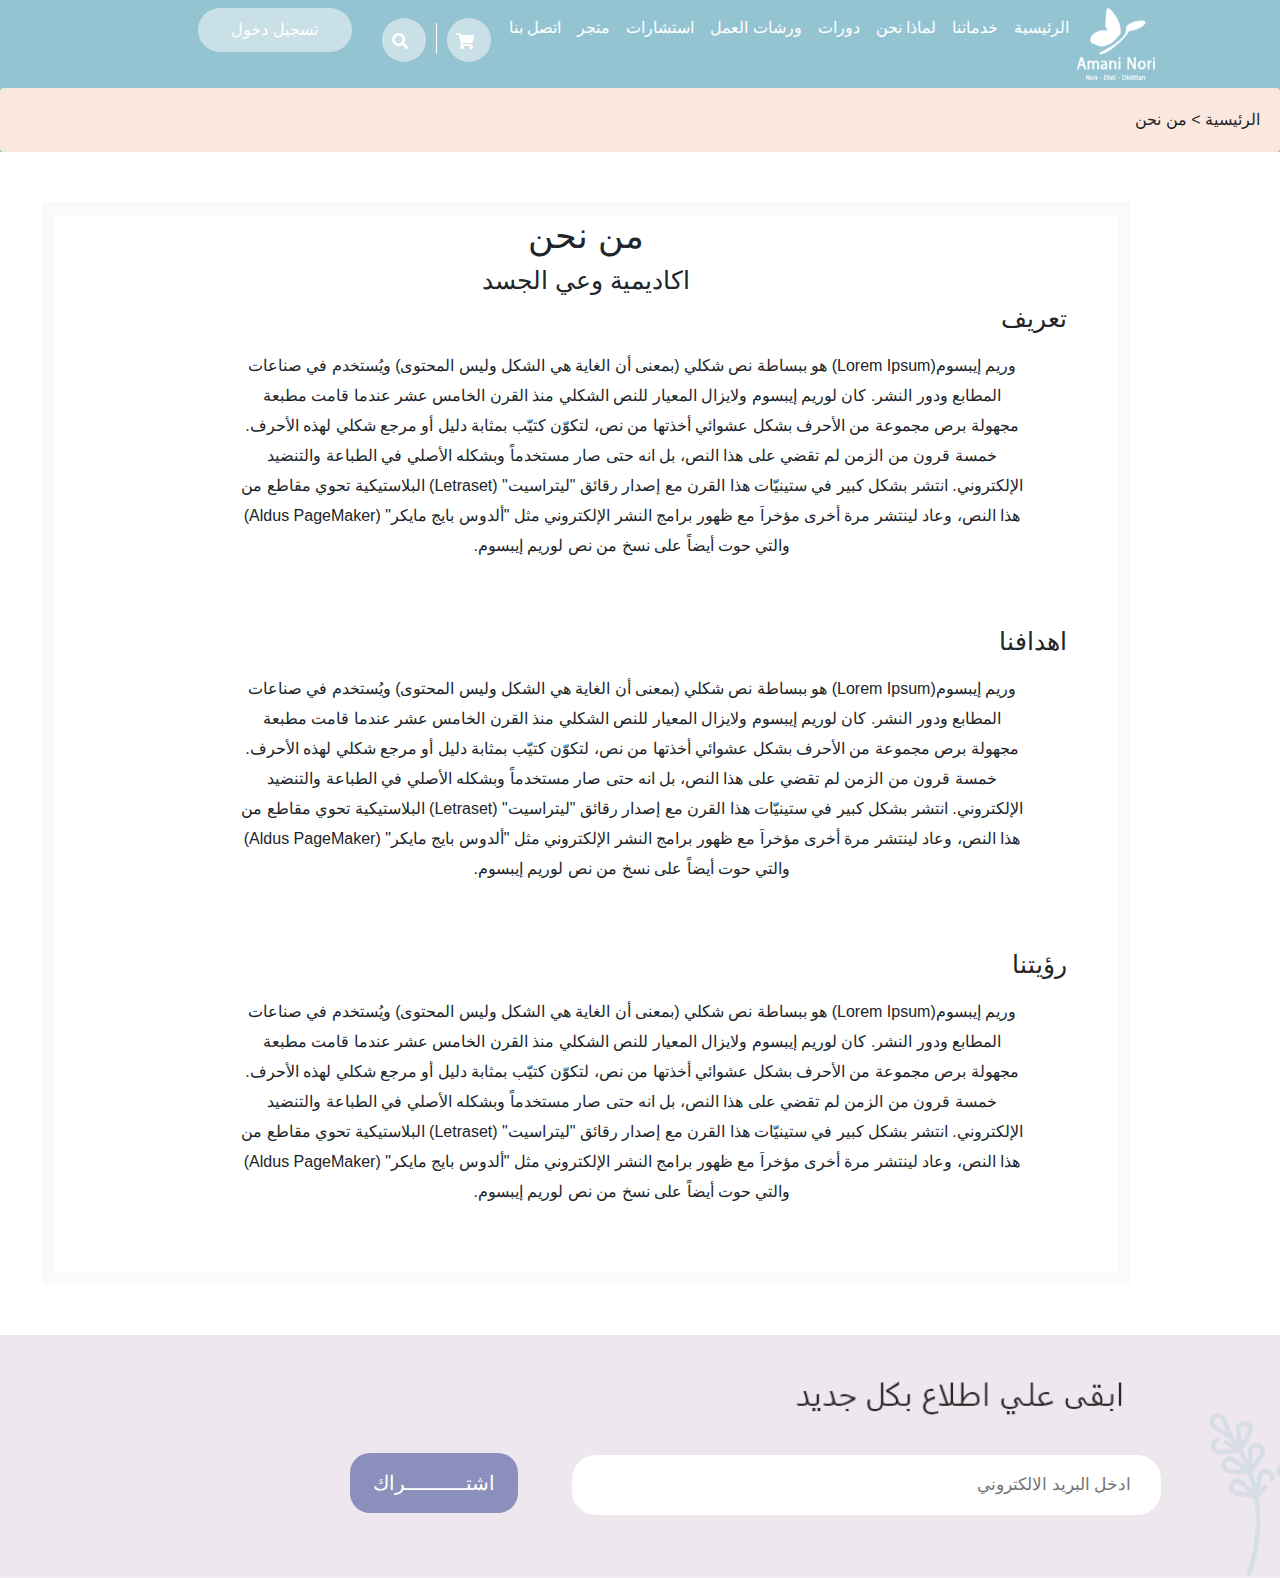
<file: public-screens/index.html>
<!DOCTYPE html>
<html>
    <head>
        <meta charset="utf-8">
     
        <meta name="viewport" content="width=device-width, initial-scale=1, shrink-to-fit=no">
        <meta http-equiv="X-UA-Compatible" content="ie=edge">
     

<title>  </title>
        <link rel="stylesheet" href="css/bootstrap.min.css">
        <link rel="stylesheet" href="css/index.css">
        <link rel="stylesheet" href="css/all.min.css">
    </head>
    <body>
<div id="container1">
            <!-- *********************************** -->
              <div class="head">
                  <nav class="navbar navbar-expand-lg  navbar-light ">
         
                      <div class="container">
                      
                      
                      <button class="navbar-toggler" type="button" data-toggle="collapse" data-target="#navbarSupportedContent" aria-controls="navbarSupportedContent" aria-expanded="false" aria-label="Toggle navigation">
                        <span class="navbar-toggler-icon"></span>
                      </button>
                    
                      <div class="collapse navbar-collapse" id="navbarSupportedContent">
                        <ul class="navbar-nav ml-auto">
                          <span> <img  class="img1" src="img/wite.png">  </span>
                          <li   class="nav-item">
                            <a class="nav-link" href="../index.html">الرئيسية <span class="sr-only">(current)</span></a>
                          </li>
                          <li  class="nav-item ">
                              <a class="nav-link" href="#">خدماتنا</a>
                          </li >
                          <li  class="nav-item " >
                              <a class="nav-link" href="screen1.html">لماذا نحن</a>
                            </li>
                            <li  class="nav-item ">
                              <a class="nav-link" href="../course.html">دورات</a>
                            </li>
                            <li  class="nav-item ">
                              <a class="nav-link" href="#"> ورشات العمل</a>
                            </li>
                            <li  class="nav-item ">
                              <a class="nav-link" href="#">استشارات</a>
                            </li>
                            <li  class="nav-item ">
                              <a class="nav-link" href="#">متجر</a>
                            </li>
                            <li  class="nav-item ">
                              <a class="nav-link" href="screen2.html">اتصل بنا</a>
                            </li>
                            
                                <li class="fas1">
                              <i class="fas fa-shopping-cart"></i>
                          </li>
                          <li>
                              <div class="vl"></div>
                          </li>
                          <li class="fas1">
                              <i class="fas fa-search"></i>
                            </li>
  
                           
                            <a href="course6-2.html" ><button type="button" class=" btn buuton1">تسجيل دخول</button></a>
                            <a class="navbar-brand" href="#">
                              
                          </a>
                         
                            <div class="dropdown-menu" aria-labelledby="navbarDropdown">
                              <a class="dropdown-item" href="#">Action</a>
                              <a class="dropdown-item" href="#">Another action</a>
                              <div class="dropdown-divider"></div>
                              <a class="dropdown-item" href="#">Something else here</a>
                            </div>
                          </li>
                          
                        </ul>
                       
                      </div>
                  </div>
                    </nav>
                    <div class="card">
                      <div class="card-body">
                          الرئيسية       <span> &gt; </span> من نحن
                      </div>
                     
                    </div>
                    
              </div>
              <!-- end nav -->
              <div class="content1" >
                  <h1>من نحن</h1>
                  <h1 class="h1">اكاديمية وعي الجسد</h1>
                  <div class="group1">
                      <h4>تعريف</h4>
                      <br>
                      <br>
                      <p>
                        وريم إيبسوم(Lorem Ipsum) هو ببساطة نص شكلي (بمعنى أن الغاية هي الشكل وليس المحتوى) ويُستخدم في صناعات المطابع ودور النشر. كان لوريم إيبسوم ولايزال المعيار للنص الشكلي منذ القرن الخامس عشر عندما قامت مطبعة مجهولة برص مجموعة من الأحرف بشكل عشوائي أخذتها من نص، لتكوّن كتيّب بمثابة دليل أو مرجع شكلي لهذه الأحرف. خمسة قرون من الزمن لم تقضي على هذا النص، بل انه حتى صار مستخدماً وبشكله الأصلي في الطباعة والتنضيد الإلكتروني. انتشر بشكل كبير في ستينيّات هذا القرن مع إصدار رقائق "ليتراسيت" (Letraset) البلاستيكية تحوي مقاطع من هذا النص، وعاد لينتشر مرة أخرى مؤخراَ مع ظهور برامج النشر الإلكتروني مثل "ألدوس بايج مايكر" (Aldus PageMaker) والتي حوت أيضاً على نسخ من نص لوريم إيبسوم.

                      </p>
                  </div>
                  <div class="group1">
                      <h4>اهدافنا</h4>
                     <br>
                     <br>
                      <p>
                        وريم إيبسوم(Lorem Ipsum) هو ببساطة نص شكلي (بمعنى أن الغاية هي الشكل وليس المحتوى) ويُستخدم في صناعات المطابع ودور النشر. كان لوريم إيبسوم ولايزال المعيار للنص الشكلي منذ القرن الخامس عشر عندما قامت مطبعة مجهولة برص مجموعة من الأحرف بشكل عشوائي أخذتها من نص، لتكوّن كتيّب بمثابة دليل أو مرجع شكلي لهذه الأحرف. خمسة قرون من الزمن لم تقضي على هذا النص، بل انه حتى صار مستخدماً وبشكله الأصلي في الطباعة والتنضيد الإلكتروني. انتشر بشكل كبير في ستينيّات هذا القرن مع إصدار رقائق "ليتراسيت" (Letraset) البلاستيكية تحوي مقاطع من هذا النص، وعاد لينتشر مرة أخرى مؤخراَ مع ظهور برامج النشر الإلكتروني مثل "ألدوس بايج مايكر" (Aldus PageMaker) والتي حوت أيضاً على نسخ من نص لوريم إيبسوم.

                      </p>
                  </div>
                  <div class="group1">
                    <h4>رؤيتنا</h4>
                    <br>
                    <br>
                    <p>
                      وريم إيبسوم(Lorem Ipsum) هو ببساطة نص شكلي (بمعنى أن الغاية هي الشكل وليس المحتوى) ويُستخدم في صناعات المطابع ودور النشر. كان لوريم إيبسوم ولايزال المعيار للنص الشكلي منذ القرن الخامس عشر عندما قامت مطبعة مجهولة برص مجموعة من الأحرف بشكل عشوائي أخذتها من نص، لتكوّن كتيّب بمثابة دليل أو مرجع شكلي لهذه الأحرف. خمسة قرون من الزمن لم تقضي على هذا النص، بل انه حتى صار مستخدماً وبشكله الأصلي في الطباعة والتنضيد الإلكتروني. انتشر بشكل كبير في ستينيّات هذا القرن مع إصدار رقائق "ليتراسيت" (Letraset) البلاستيكية تحوي مقاطع من هذا النص، وعاد لينتشر مرة أخرى مؤخراَ مع ظهور برامج النشر الإلكتروني مثل "ألدوس بايج مايكر" (Aldus PageMaker) والتي حوت أيضاً على نسخ من نص لوريم إيبسوم.

                    </p>
                </div>

              </div>
              <footer class="footer">
                <input  type="text" placeholder="ادخل البريد الالكتروني">
              <a href="course6-2.html"> <button>اشتــــــــــراك</button></a> 
              </footer>

 </div>
        



        <script src="js/jquery-3.6.0.min.js"></script>
        <script src="js/popper.min.js"></script>
        <script src="js/bootstrap.min.js"></script>
        <script src="js/main.js"></script>
    </body>
</html>
</file>
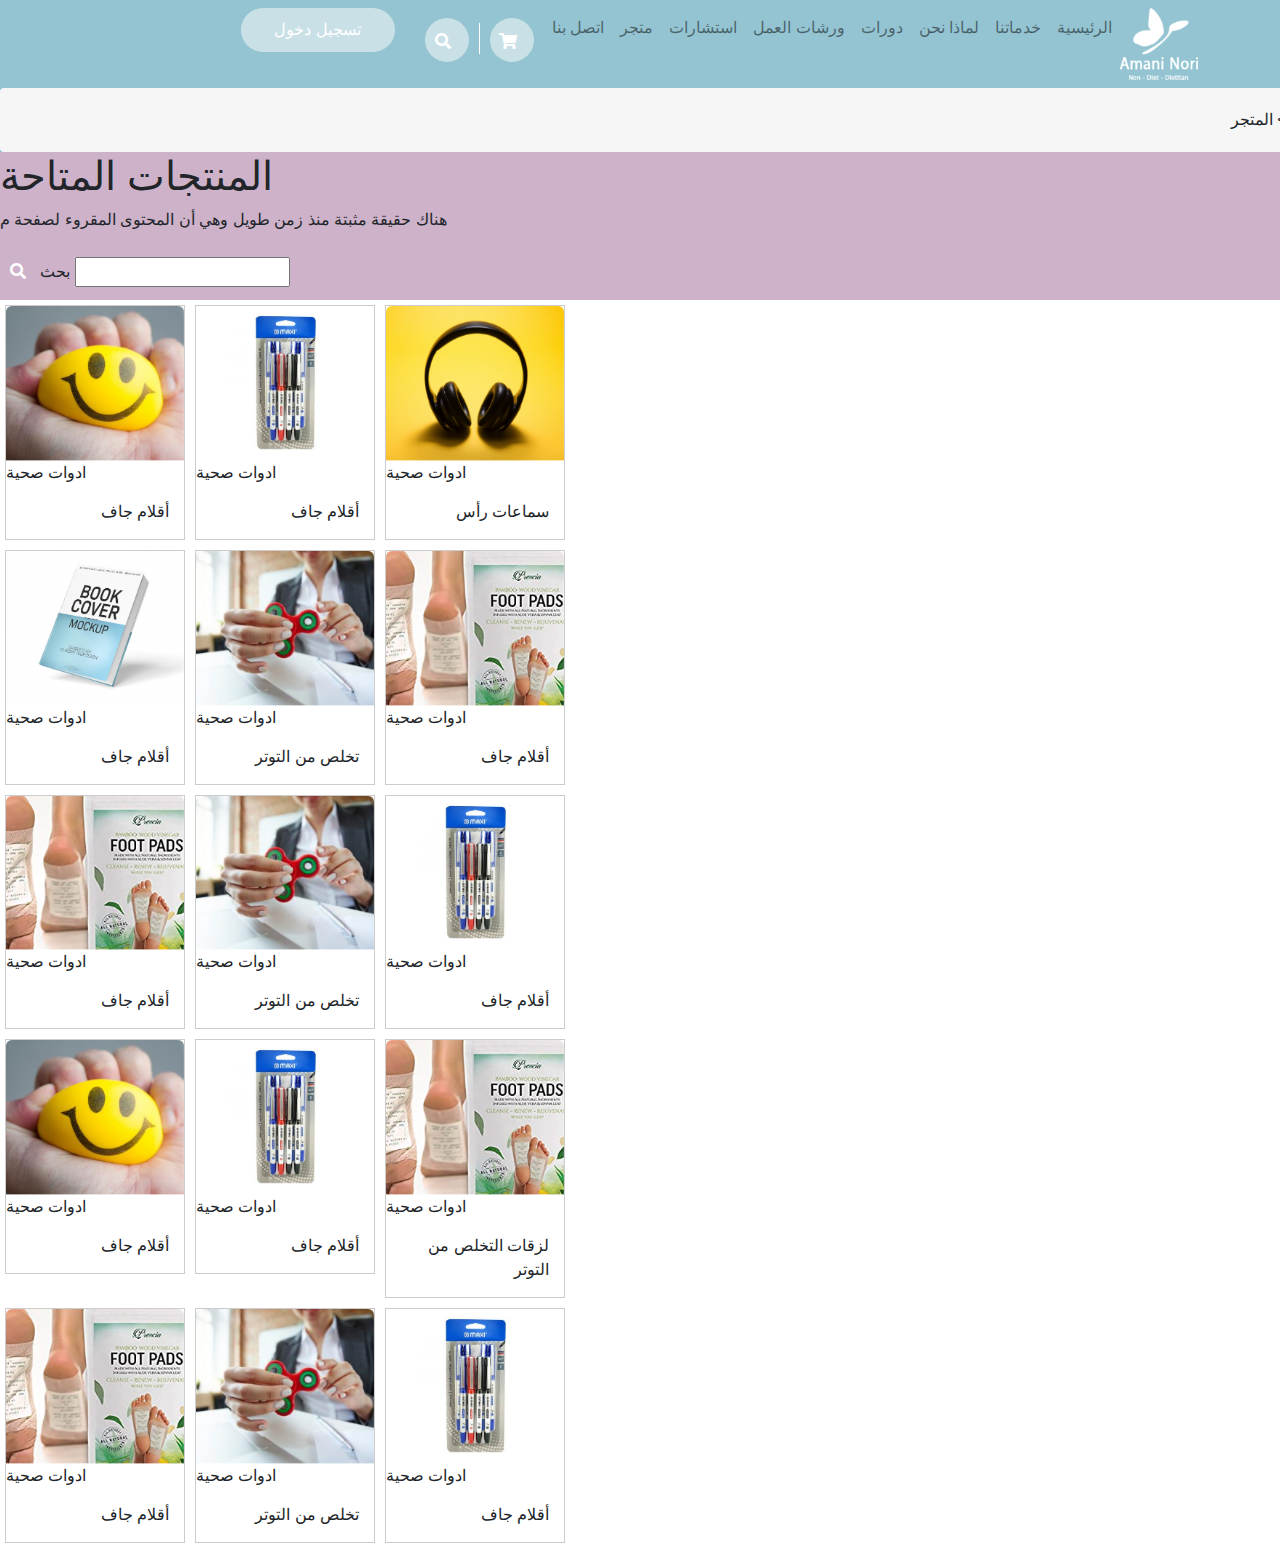
<file: store/index.html>
<!DOCTYPE html>
<html>
    <head>
        <meta charset="utf-8">
     
        <meta name="viewport" content="width=device-width, initial-scale=1, shrink-to-fit=no">
        <meta http-equiv="X-UA-Compatible" content="ie=edge">
     

<title>  </title>
        <link rel="stylesheet" href="css/bootstrap.min.css">
        <link rel="stylesheet" href="css/index.css">
        <link rel="stylesheet" href="css/all.min.css">
    </head>
    <body>
        <div id="container1">
            <!-- *********************************** -->
              <div class="head">
                  <nav class="navbar navbar-expand-lg  navbar-light ">
         
                      <div class="container">
                      
                      
                      <button class="navbar-toggler" type="button" data-toggle="collapse" data-target="#navbarSupportedContent" aria-controls="navbarSupportedContent" aria-expanded="false" aria-label="Toggle navigation">
                        <span class="navbar-toggler-icon"></span>
                      </button>
                    
                      <div class="collapse navbar-collapse" id="navbarSupportedContent">
                        <ul class="navbar-nav ml-auto">
                          <span> <img  class="img1" src="img/wite.png">  </span>
                          <li   class="nav-item">
                            <a class="nav-link" href="index.html">الرئيسية <span class="sr-only">(current)</span></a>
                          </li>
                          <li  class="nav-item ">
                              <a class="nav-link" href="#">خدماتنا</a>
                          </li >
                          <li  class="nav-item " >
                              <a class="nav-link" href="public-screens/screen1.html">لماذا نحن</a>
                            </li>
                            <li  class="nav-item ">
                              <a class="nav-link" href="course.html">دورات</a>
                            </li>
                            <li  class="nav-item ">
                              <a class="nav-link" href="#"> ورشات العمل</a>
                            </li>
                            <li  class="nav-item ">
                              <a class="nav-link" href="#">استشارات</a>
                            </li>
                            <li  class="nav-item ">
                              <a class="nav-link" href="#">متجر</a>
                            </li>
                            <li  class="nav-item ">
                              <a class="nav-link" href="../public-screens/screen2.html">اتصل بنا</a>
                            </li>
                            
                                <li class="fas1">
                              <i class="fas fa-shopping-cart"></i>
                          </li>
                          <li>
                              <div class="vl"></div>
                          </li>
                          <li class="fas1">
                              <i class="fas fa-search"></i>
                            </li>
  
                           
                            <a href="course6-2.html" ><button type="button" class=" btn buuton1">تسجيل دخول</button></a>
                            <a class="navbar-brand" href="#">
                              
                          </a>
                         
                            <div class="dropdown-menu" aria-labelledby="navbarDropdown">
                              <a class="dropdown-item" href="#">Action</a>
                              <a class="dropdown-item" href="#">Another action</a>
                              <div class="dropdown-divider"></div>
                              <a class="dropdown-item" href="#">Something else here</a>
                            </div>
                          </li>
                          
                        </ul>
                       
                      </div>
                  </div>
                    </nav>
                    <div class="card">
                      <div class="card-body">
                          الرئيسية       <span> &gt; </span>المتجر 
                      </div>
                    
                    </div>
                    
              </div>
              <!-- end nav -->
              <div class="content1">
                  <h1>المنتجات المتاحة</h1>
                <p>هناك حقيقة مثبتة منذ زمن طويل وهي أن المحتوى المقروء لصفحة م </p>
            <form>
                <label>
                <input type="searc" value="">
                بحث
            </label>
                <i class="fas fa-search"></i>
            </form>
            
            
            </div>
    <!-- end content1 -->
     <div class="content2">
         <div class="div">
             <div class="gallery">
    <img src="img/Pic1.png" alt="Cinque Terre" width="600" height="400">
 
  
  <span>ادوات صحية</span>
  <div class="desc">أقلام جاف</div>
</div>

<div class="gallery">
    <img src="img/Pic2.png" alt="Forest" width="600" height="400">

  
  <span>ادوات صحية</span>
  <div class="desc">أقلام جاف</div>
</div>

<div class="gallery">
    <img src="img/Pic3.png" alt="Northern Lights" width="600" height="400">
  
  <span>ادوات صحية</span>
  <div class="desc">سماعات رأس</div>
</div>
<!-- **************************** -->

         </div>
         <div class="div">
            <div class="gallery">
   <img src="img/Pic4.png" alt="Cinque Terre" width="600" height="400">
 
 
 <span>ادوات صحية</span>
 <div class="desc">أقلام جاف</div>
</div>

<div class="gallery">
   <img src="img/Pic5.png" alt="Forest" width="600" height="400">

 
 <span>ادوات صحية</span>
 <div class="desc">تخلص من التوتر</div>
</div>

<div class="gallery">
   <img src="img/Pic6.png" alt="Northern Lights" width="600" height="400">
 <span>ادوات صحية</span>
 <div class="desc">أقلام جاف</div>
</div>
    </div>
    <!-- **************************** -->
    <div class="div">
        <div class="gallery">
<img src="img/Pic6.png" alt="Cinque Terre" width="600" height="400">
<span>ادوات صحية</span>
<div class="desc">أقلام جاف</div>
</div>

<div class="gallery">
<img src="img/Pic5.png" alt="Forest" width="600" height="400">
<span>ادوات صحية</span>
<div class="desc"> تخلص من التوتر</div>
</div>

<div class="gallery">
<img src="img/Pic2.png" alt="Northern Lights" width="600" height="400">
<span>ادوات صحية</span>
<div class="desc">أقلام جاف</div>
</div>
</div>
<!-- ***************************** -->

<div class="div">
   <div class="gallery">
<img src="img/Pic1.png" alt="Cinque Terre" width="600" height="400">
<span>ادوات صحية</span>
<div class="desc">أقلام جاف</div>
</div>

<div class="gallery">
<img src="img/Pic2.png" alt="Forest" width="600" height="400">
<span>ادوات صحية</span>
<div class="desc">أقلام جاف</div>
</div>

<div class="gallery">
<img src="img/Pic6.png" alt="Northern Lights" width="600" height="400">
<span>ادوات صحية</span>
<div class="desc">لزقات التخلص من التوتر</div>
</div>
</div>
<!-- **************************** --> 
<div class="div">
    <div class="gallery">
 <img src="img/Pic6.png" alt="Cinque Terre" width="600" height="400">
 <span>ادوات صحية</span>
 <div class="desc">أقلام جاف</div>
 </div>
 
 <div class="gallery">
 <img src="img/Pic5.png" alt="Forest" width="600" height="400"> 
 <span>ادوات صحية</span>
 <div class="desc"> تخلص من التوتر</div>
 </div>
 
 <div class="gallery">
 <img src="img/Pic2.png" alt="Northern Lights" width="600" height="400">
 <span>ادوات صحية</span>
 <div class="desc">أقلام جاف</div>
 </div>
 </div>       
</div>
        
</div>
        



        <script src="js/jquery-3.6.0.min.js"></script>
        <script src="js/popper.min.js"></script>
        <script src="js/bootstrap.min.js"></script>
        <script src="js/main.js"></script>
    </body>
</html>
</file>
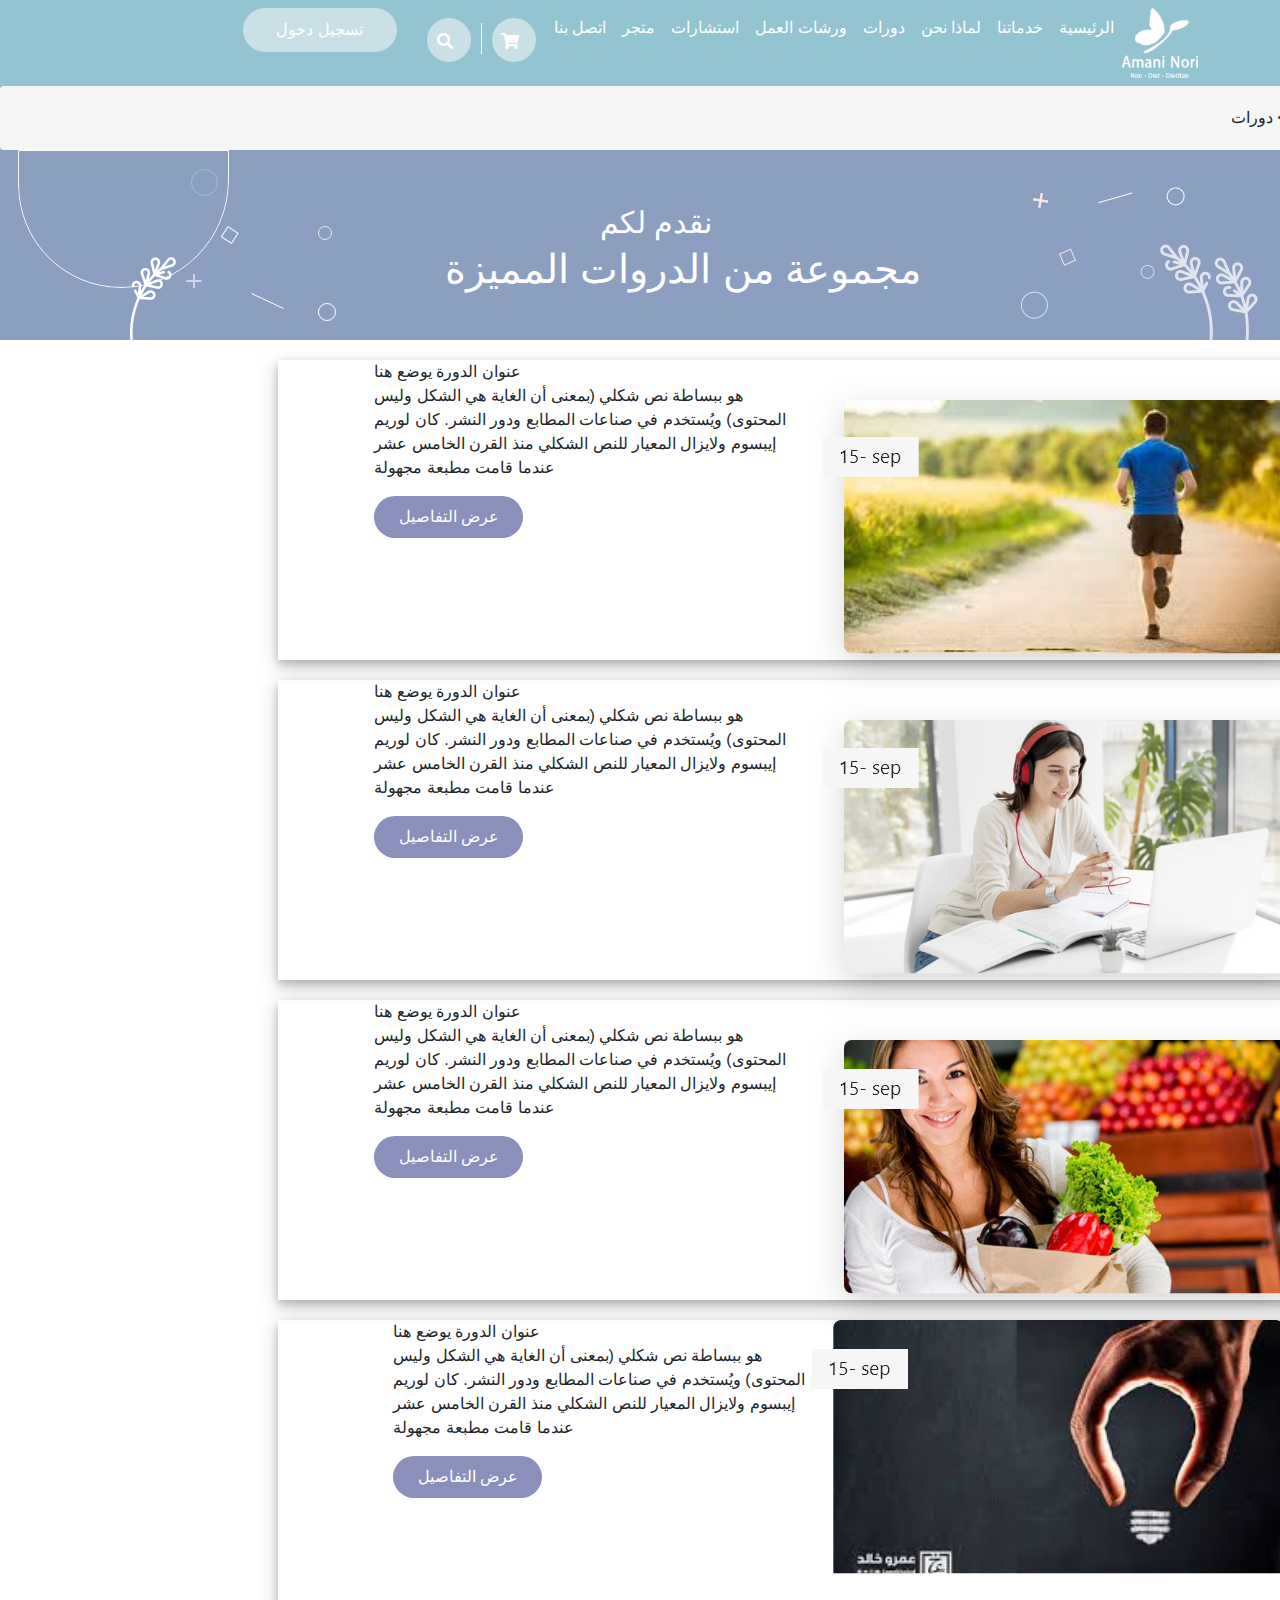
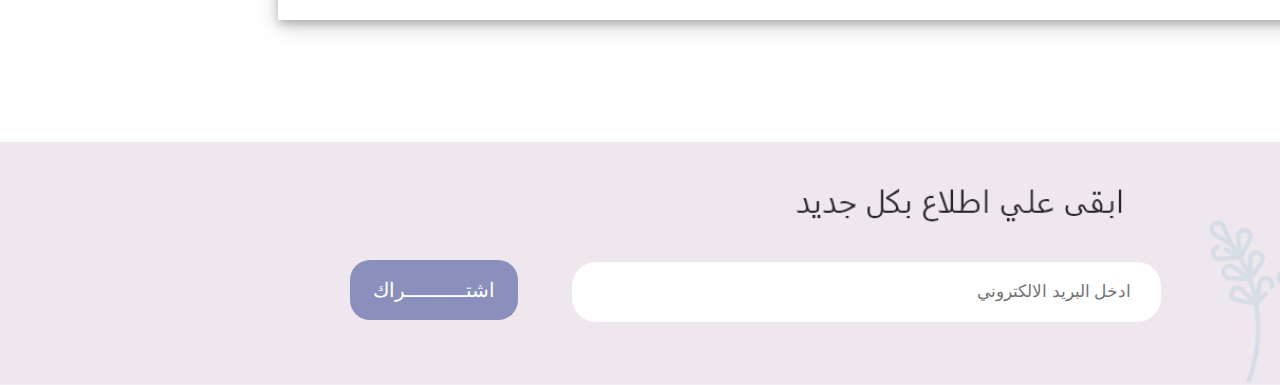
<file: course2.html>
<!DOCTYPE html>
<html>
    <head>
        <meta charset="utf-8">
     
        <meta name="viewport" content="width=device-width, initial-scale=1, shrink-to-fit=no">
        <meta http-equiv="X-UA-Compatible" content="ie=edge">
     

<title>  </title>
        <link rel="stylesheet" href="css/bootstrap.min.css">
        <link rel="stylesheet" href="css/course2.css">
        <link rel="stylesheet" href="css/all.min.css">
    </head>
    <body>
        <div id="container1">
            <div class="head">
                <nav class="navbar navbar-expand-lg  navbar-light ">
       
                    <div class="container">
                    <button class="navbar-toggler" type="button" data-toggle="collapse" data-target="#navbarSupportedContent" aria-controls="navbarSupportedContent" aria-expanded="false" aria-label="Toggle navigation">
                      <span class="navbar-toggler-icon"></span>
                    </button>
                  
                    <div class="collapse navbar-collapse" id="navbarSupportedContent">
                      <ul class="navbar-nav ml-auto">
                        <span> <img  class="img1" src="img/wite.png">  </span>
                        <li   class="nav-item active">
                          <a class="nav-link" href="index.html">الرئيسية <span class="sr-only">(current)</span></a>
                        </li>
                        <li  class="nav-item active">
                            <a class="nav-link" href="#">خدماتنا</a>
                        </li >
                        <li  class="nav-item active" >
                            <a class="nav-link" href="public-screens/screen1.html">لماذا نحن</a>
                          </li>
                          <li  class="nav-item active">
                            <a class="nav-link" href="course.html">دورات</a>
                          </li>
                          <li  class="nav-item active">
                            <a class="nav-link" href="#"> ورشات العمل</a>
                          </li>
                          <li  class="nav-item active">
                            <a class="nav-link" href="#">استشارات</a>
                          </li>
                          <li  class="nav-item active">
                            <a class="nav-link" href="#">متجر</a>
                          </li>
                          <li  class="nav-item active">
                            <a class="nav-link" href="public-screens/screen2.html">اتصل بنا</a>
                          </li>
                          
                              
                          <li class="fas1">
                            <i class="fas fa-shopping-cart"></i>
                        </li>
                        <li>
                            <div class="vl"></div>
                        </li>
                        <li class="fas1">
                            <i class="fas fa-search"></i>
                          </li>

                         
                          <a href="course6-2.html" ><button type="button" class=" btn buuton1">تسجيل دخول</button></a>
                          <a class="navbar-brand" href="#">
                            
                        </a>
                       
                          <div class="dropdown-menu" aria-labelledby="navbarDropdown">
                            <a class="dropdown-item" href="#">Action</a>
                            <a class="dropdown-item" href="#">Another action</a>
                            <div class="dropdown-divider"></div>
                            <a class="dropdown-item" href="#">Something else here</a>
                          </div>
                        </li>
                        
                      </ul>
                     
                    </div>
                </div>
                  </nav>
                  <div class="card">
                    <div class="card-body">
                     الرئيسية   <span> &gt; </span>  دورات      
                    </div>
                  </div>
                  <div class="background" >
                      <span>نقدم لكم</span>
                      <h1>  مجموعة من الدروات المميزة</h1>

                  </div>

            </div>
            <!-- end nav -->

            <div class="content1">
                <div class="cont1">
                  <div class="img">
                    <img src="img/Group.png">
                  </div>
                  <div class="text">
                    <span>عنوان الدورة يوضع هنا</span>
                    <p>
                        هو ببساطة نص شكلي (بمعنى أن الغاية هي الشكل وليس المحتوى) ويُستخدم في صناعات المطابع ودور النشر. كان لوريم إيبسوم ولايزال المعيار للنص الشكلي منذ القرن الخامس عشر عندما قامت مطبعة مجهولة 
                    </p>
                    <a  href="course3.html"> 
                      <button type="button" class=" btn button1"> عرض التفاصيل</button>
                      </a>
                 
                  </div>


                </div>
                <!-- *********************** -->
                <div class="cont1">
                  <div class="img">
                    <img src="img/Group 392.png">
                  </div>
                  <div class="text">
                    <span>عنوان الدورة يوضع هنا</span>
                    <p>
                        هو ببساطة نص شكلي (بمعنى أن الغاية هي الشكل وليس المحتوى) ويُستخدم في صناعات المطابع ودور النشر. كان لوريم إيبسوم ولايزال المعيار للنص الشكلي منذ القرن الخامس عشر عندما قامت مطبعة مجهولة 
                    </p>
                    <a  href="course3.html"> 
                      <button type="button" class=" btn button1"> عرض التفاصيل</button>
                      </a>
                  </div>
                </div>
                <!-- ************************* -->
                <div class="cont1">
                  <div class="img">
                    <img src="img/Group 32.png">
                  </div>
                  <div class="text">
                    <span>عنوان الدورة يوضع هنا</span>
                    <p>
                        هو ببساطة نص شكلي (بمعنى أن الغاية هي الشكل وليس المحتوى) ويُستخدم في صناعات المطابع ودور النشر. كان لوريم إيبسوم ولايزال المعيار للنص الشكلي منذ القرن الخامس عشر عندما قامت مطبعة مجهولة 
                    </p>
                    <a  href="course3.html"> 
                      <button type="button" class=" btn button1"> عرض التفاصيل</button>
                      </a>
                  </div>
                </div>
                <!-- **************************** -->
                <div class="cont1">
                  <div class="img">
                    <img src="img/Group 393.png">
                  </div>
                  <div class="text">
                    <span>عنوان الدورة يوضع هنا</span>
                    <p>
                        هو ببساطة نص شكلي (بمعنى أن الغاية هي الشكل وليس المحتوى) ويُستخدم في صناعات المطابع ودور النشر. كان لوريم إيبسوم ولايزال المعيار للنص الشكلي منذ القرن الخامس عشر عندما قامت مطبعة مجهولة 
                    </p>
                  <button>عرض التفاصيل</button>
                  </div>
                </div>
            </div>
            <footer class="footer">
              <input  type="text" placeholder="ادخل البريد الالكتروني">
            <a   href="course6-2.html"> <button >اشتــــــــــراك</button></a> 
            </footer>

</div>



        <script src="js/jquery-3.6.0.min.js"></script>
        <script src="js/popper.min.js"></script>
        <script src="js/bootstrap.min.js"></script>
        <script src="js/main.js"></script>
    </body>
</html>
</file>
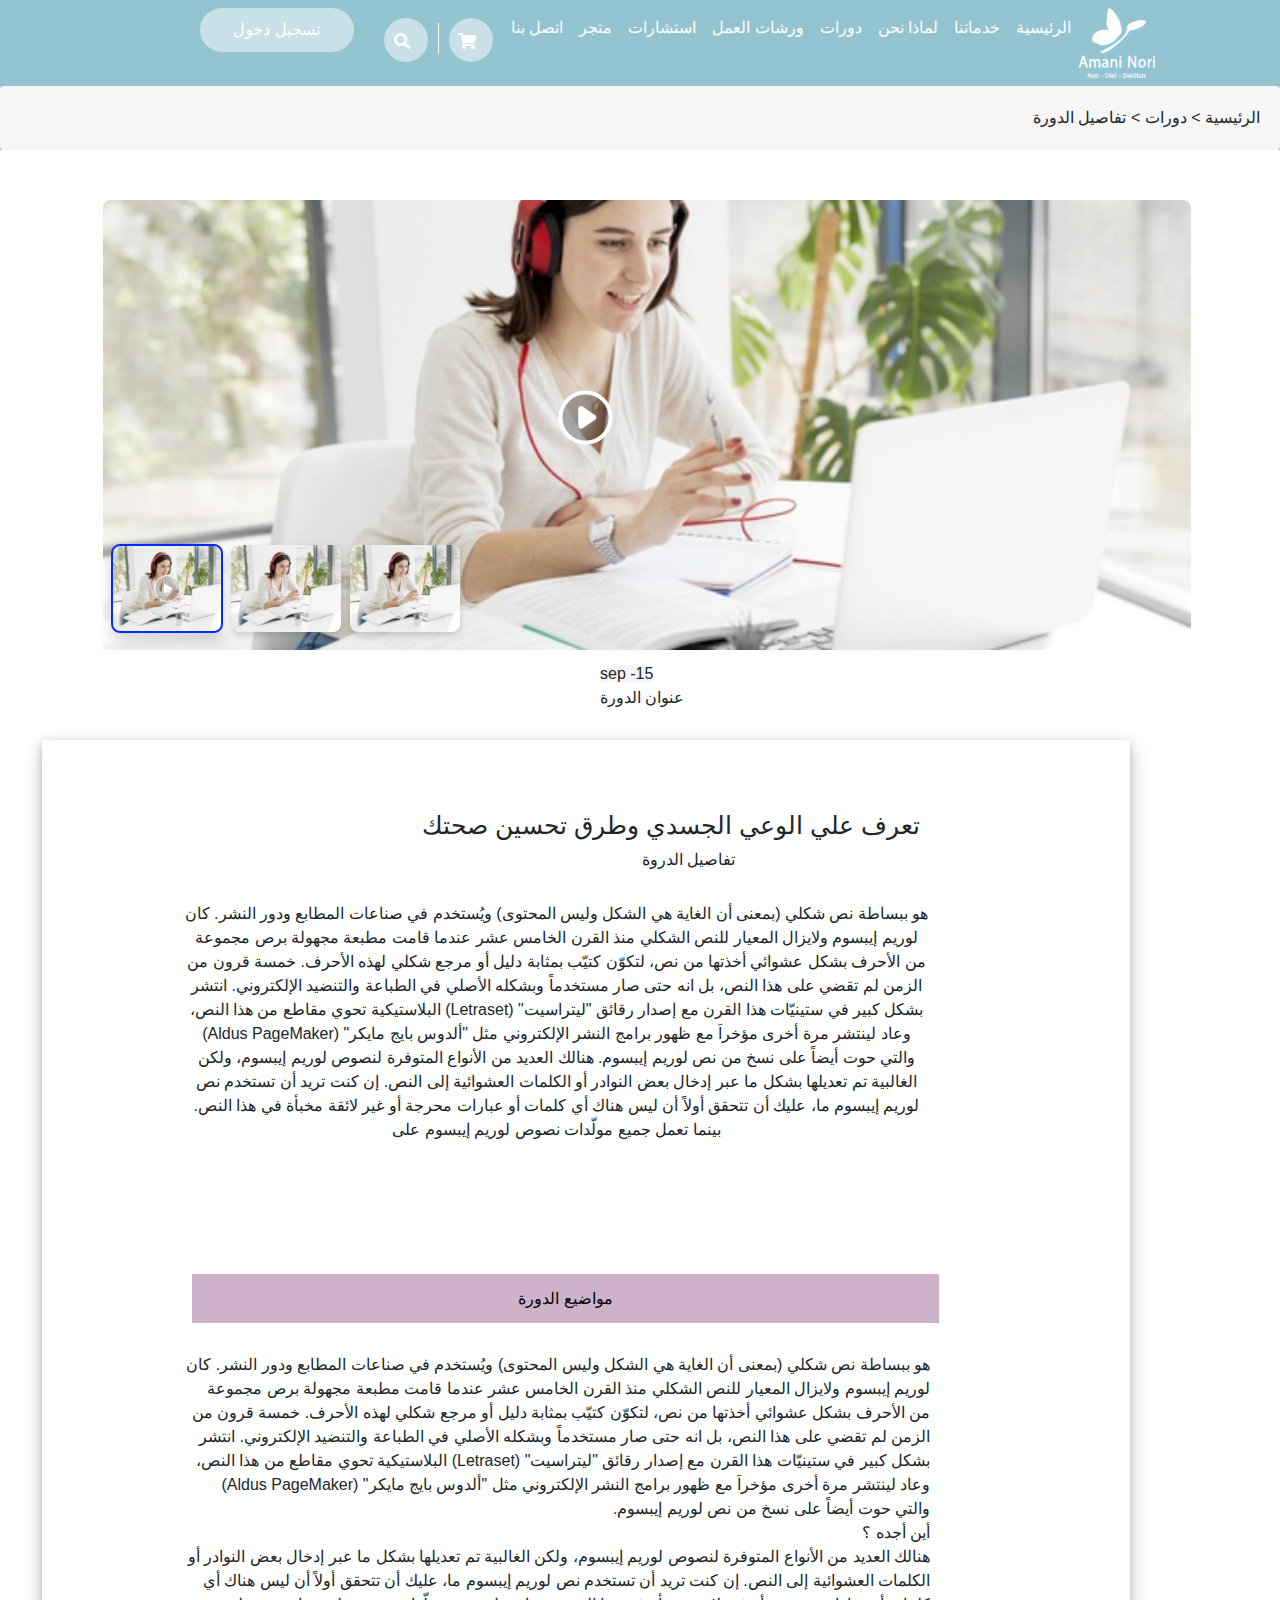
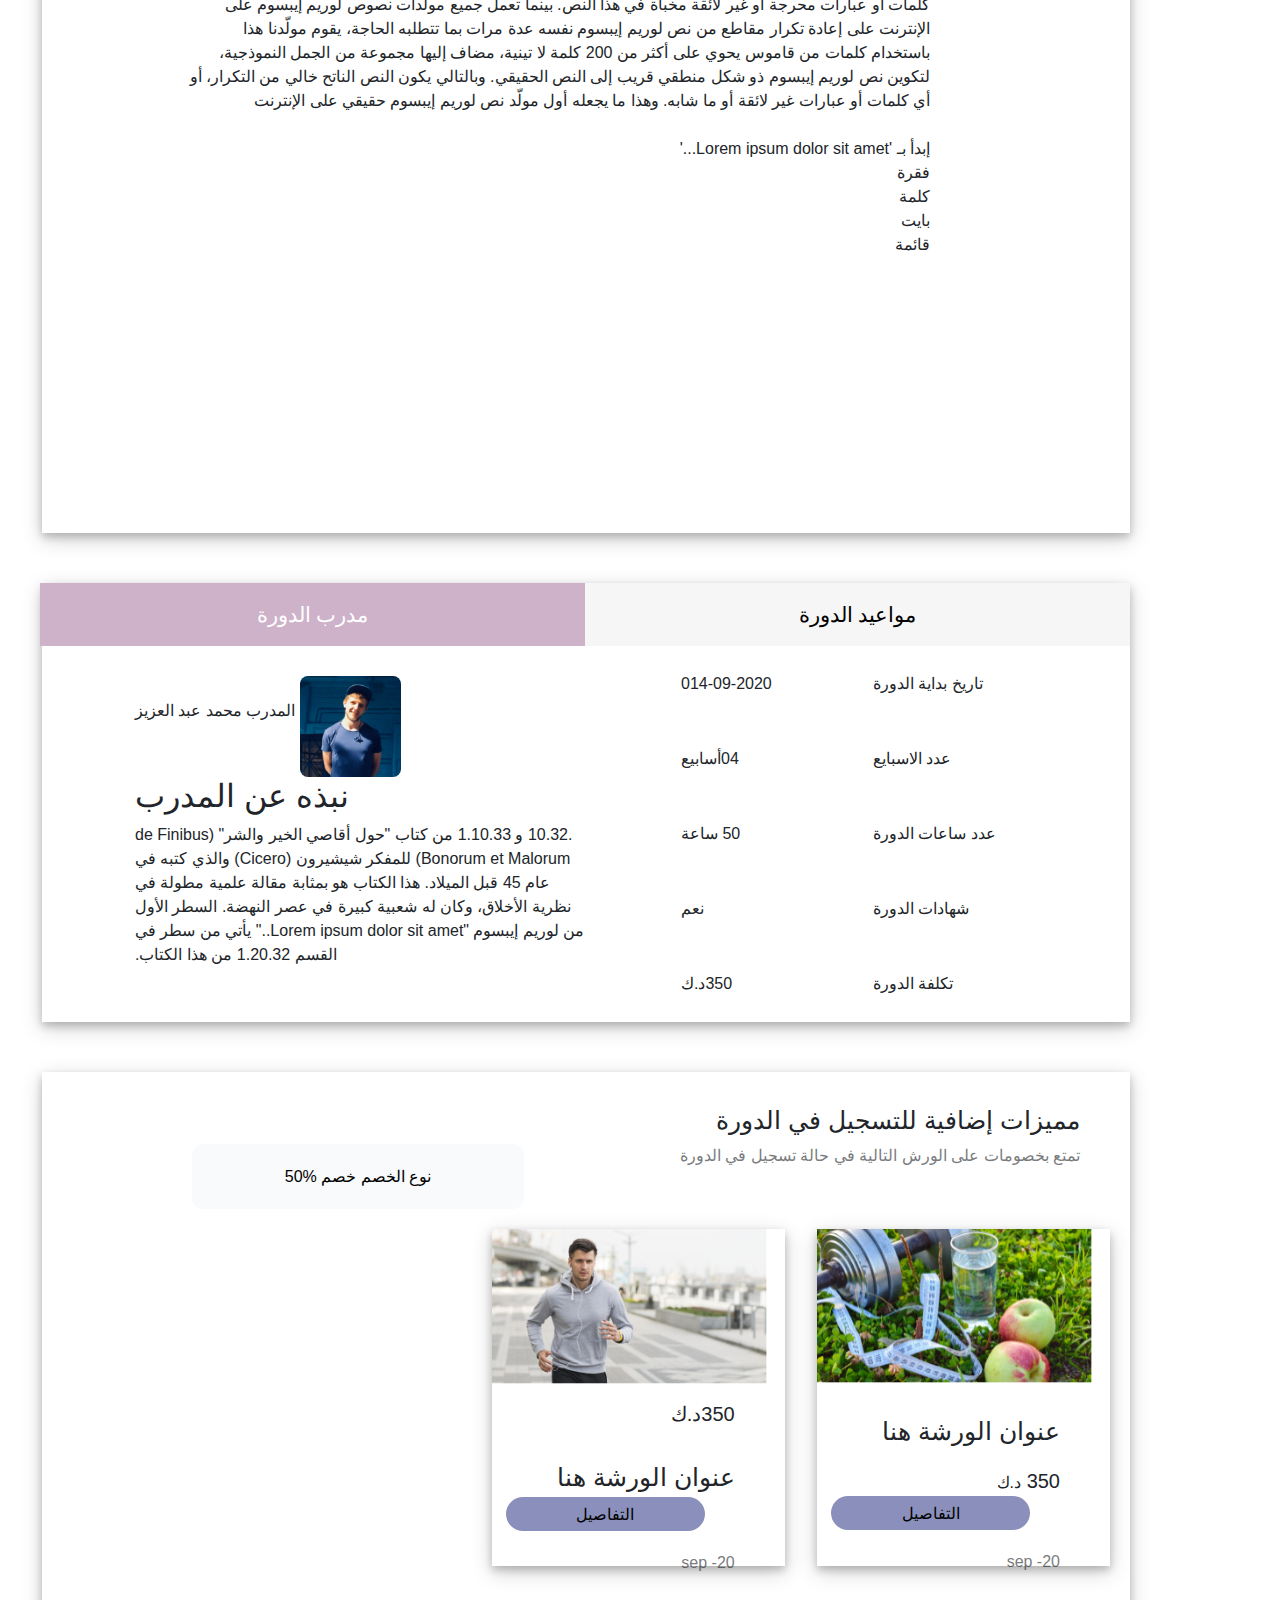
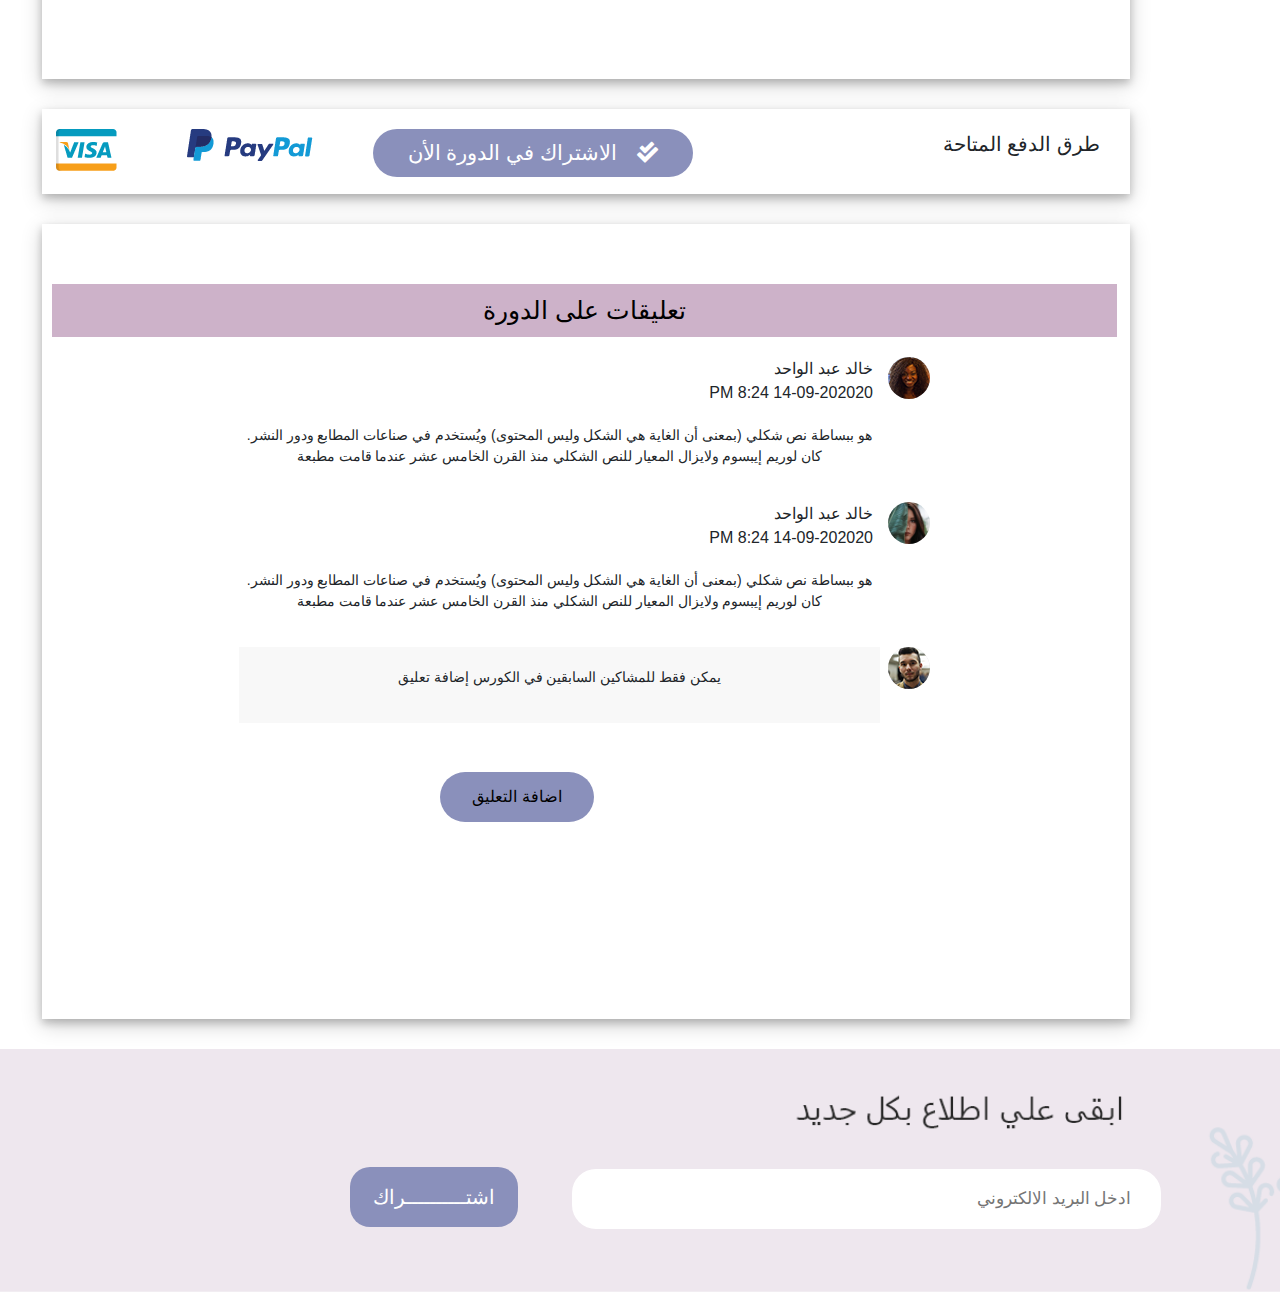
<file: course3.html>
<!DOCTYPE html>
<html>
    <head>
        <meta charset="utf-8">
     
        <meta name="viewport" content="width=device-width, initial-scale=1, shrink-to-fit=no">
        <meta http-equiv="X-UA-Compatible" content="ie=edge">
     

<title>  </title>
        <link rel="stylesheet" href="css/bootstrap.min.css">
        <link rel="stylesheet" href="css/course3.css">
        <link rel="stylesheet" href="css/all.min.css">
    </head>
    <body>
        
<div id="container1">
    <div class="head">
        <nav class="navbar navbar-expand-lg  navbar-light ">

            <div class="container">
            
            
            <button class="navbar-toggler" type="button" data-toggle="collapse" data-target="#navbarSupportedContent" aria-controls="navbarSupportedContent" aria-expanded="false" aria-label="Toggle navigation">
              <span class="navbar-toggler-icon"></span>
            </button>
          
            <div class="collapse navbar-collapse" id="navbarSupportedContent">
              <ul class="navbar-nav ml-auto">
                <span> <img  class="img1" src="img/wite.png">  </span>
                <li   class="nav-item active">
                  <a class="nav-link" href="index.html">الرئيسية <span class="sr-only">(current)</span></a>
                </li>
                <li  class="nav-item active">
                    <a class="nav-link" href="#">خدماتنا</a>
                </li >
                <li  class="nav-item active" >
                    <a class="nav-link" href="public-screens/screen1.html">لماذا نحن</a>
                  </li>
                  <li  class="nav-item active">
                    <a class="nav-link" href="course.html">دورات</a>
                  </li>
                  <li  class="nav-item active">
                    <a class="nav-link" href="#"> ورشات العمل</a>
                  </li>
                  <li  class="nav-item active">
                    <a class="nav-link" href="#">استشارات</a>
                  </li>
                  <li  class="nav-item active">
                    <a class="nav-link" href="#">متجر</a>
                  </li>
                  <li  class="nav-item active">
                    <a class="nav-link" href="public-screens/screen2.html">اتصل بنا</a>
                  </li>
                  
                      <li class="fas1">
                    <i class="fas fa-shopping-cart"></i>
                </li>
                <li>
                    <div class="vl"></div>
                </li>
                <li class="fas1">
                    <i class="fas fa-search"></i>
                  </li>

                  <a href="course6-2.html" ><button type="button" class=" btn buuton1">تسجيل دخول</button></a>
                  <a class="navbar-brand" href="#">
                    
                </a>
               
                  <div class="dropdown-menu" aria-labelledby="navbarDropdown">
                    <a class="dropdown-item" href="#">Action</a>
                    <a class="dropdown-item" href="#">Another action</a>
                    <div class="dropdown-divider"></div>
                    <a class="dropdown-item" href="#">Something else here</a>
                  </div>
                </li>
                
              </ul>
             
            </div>
        </div>
          </nav>
          <div class="card">
            <div class="card-body">
           الرئيسية   <span> &gt; </span>  دورات    <span> &gt; </span>     تفاصيل الدورة
            </div>
           
          </div>
         
    </div>
    <!-- end nav -->
    <div class="slider">
        <img src="img/Group 394.png"><br>
        <span class="span">15- sep</span>
        <br>
        <span class="span1">عنوان الدورة</span>
    </div>
    <!-- end slider -->
    <!-- ************************* -->
    <div class="content1" >
        <h1>تعرف علي الوعي الجسدي وطرق تحسين صحتك </h1>
        <span>تفاصيل الدروة</span>
        <p class="p1">
            هو ببساطة نص شكلي (بمعنى أن الغاية هي الشكل وليس المحتوى) ويُستخدم في صناعات المطابع ودور النشر. كان لوريم إيبسوم ولايزال المعيار للنص الشكلي منذ القرن الخامس عشر عندما قامت مطبعة مجهولة برص مجموعة من الأحرف بشكل عشوائي أخذتها من نص، لتكوّن كتيّب بمثابة دليل أو مرجع شكلي لهذه الأحرف. خمسة قرون من الزمن لم تقضي على هذا النص، بل انه حتى صار مستخدماً وبشكله الأصلي في الطباعة والتنضيد الإلكتروني. انتشر بشكل كبير في ستينيّات هذا القرن مع إصدار رقائق "ليتراسيت" (Letraset) البلاستيكية تحوي مقاطع من هذا النص، وعاد لينتشر مرة أخرى مؤخراَ مع ظهور برامج النشر الإلكتروني مثل "ألدوس بايج مايكر" (Aldus PageMaker) والتي حوت أيضاً على نسخ من نص لوريم إيبسوم.
هنالك العديد من الأنواع المتوفرة لنصوص لوريم إيبسوم، ولكن الغالبية تم تعديلها بشكل ما عبر إدخال بعض النوادر أو الكلمات العشوائية إلى النص. إن كنت تريد أن تستخدم نص لوريم إيبسوم ما، عليك أن تتحقق أولاً أن ليس هناك أي كلمات أو عبارات محرجة أو غير لائقة مخبأة في هذا النص. بينما تعمل جميع مولّدات نصوص لوريم إيبسوم على 
                                </p>
                            <button>مواضيع الدورة</button>
                        <p class="p2">هو ببساطة نص شكلي (بمعنى أن الغاية هي الشكل وليس المحتوى) ويُستخدم في صناعات المطابع ودور النشر. كان لوريم إيبسوم ولايزال المعيار للنص الشكلي منذ القرن الخامس عشر عندما قامت مطبعة مجهولة برص مجموعة من الأحرف بشكل عشوائي أخذتها من نص، لتكوّن كتيّب بمثابة دليل أو مرجع شكلي لهذه الأحرف. خمسة قرون من الزمن لم تقضي على هذا النص، بل انه حتى صار مستخدماً وبشكله الأصلي في الطباعة والتنضيد الإلكتروني. انتشر بشكل كبير في ستينيّات هذا القرن مع إصدار رقائق "ليتراسيت" (Letraset) البلاستيكية تحوي مقاطع من هذا النص، وعاد لينتشر مرة أخرى مؤخراَ مع ظهور برامج النشر الإلكتروني مثل "ألدوس بايج مايكر" (Aldus PageMaker) والتي حوت أيضاً على نسخ من نص لوريم إيبسوم.
                        <br>
                        أين أجده ؟
                        <br>
                        هنالك العديد من الأنواع المتوفرة لنصوص لوريم إيبسوم، ولكن الغالبية تم تعديلها بشكل ما عبر إدخال بعض النوادر أو الكلمات العشوائية إلى النص. إن كنت تريد أن تستخدم نص لوريم إيبسوم ما، عليك أن تتحقق أولاً أن ليس هناك أي كلمات أو عبارات محرجة أو غير لائقة مخبأة في هذا النص. بينما تعمل جميع مولّدات نصوص لوريم إيبسوم على الإنترنت على إعادة تكرار مقاطع من نص لوريم إيبسوم نفسه عدة مرات بما تتطلبه الحاجة، يقوم مولّدنا هذا باستخدام كلمات من قاموس يحوي على أكثر من 200 كلمة لا تينية، مضاف إليها مجموعة من الجمل النموذجية، لتكوين نص لوريم إيبسوم ذو شكل منطقي قريب إلى النص الحقيقي. وبالتالي يكون النص الناتح خالي من التكرار، أو أي كلمات أو عبارات غير لائقة أو ما شابه. وهذا ما يجعله أول مولّد نص لوريم إيبسوم حقيقي على الإنترنت
                        <br>
                        <br>إبدأ بـ 'Lorem ipsum dolor sit amet...'		
                        <br>فقرة	
                        <br>كلمة	
                        <br>بايت	
                        <br>قائمة	
                        
                        </p>
</div>
<!-- end content1 -->
<div class="content2">
    
                <div class="cont21">
                    <button class="buttonn">مواعيد الدورة</button><br>
                    <table>
                        <tbody>
                            <tr>
                                <td>تاريخ بداية الدورة</td>
                                <td>014-09-2020</td>
                            </tr>

                            <tr>
                                <td>عدد الاسبايع</td>
                                <td>04<span>أسابيع</span></td>
                            </tr>

                            <tr>
                                <td> عدد ساعات الدورة</td>
                                <td>50 <span>ساعة</span></td>
                            </tr>

                            <tr>
                                <td>شهادات الدورة</td>
                                <td><span>نعم </span></td>
                            </tr>

                            <tr>
                                <td>تكلفة الدورة</td>
                                <td>350<span>د.ك</span></td>
                            </tr>
                        </tbody>
                    </table>
                </div>
            <div class="cont22"> 
                    <button class="buttonn">مدرب الدورة</button><br>
                
            <div class="contt"> 
                <img class="img4" src="img/Mask2.png">
                <span>المدرب</span>
                <span>محمد عبد العزيز</span>
           
                <h2>نبذه عن المدرب</h2>
                <p>.10.32 و 1.10.33 من كتاب "حول أقاصي الخير والشر" (de Finibus Bonorum et Malorum) للمفكر شيشيرون (Cicero) والذي كتبه في عام 45 قبل الميلاد. هذا الكتاب هو بمثابة مقالة علمية مطولة في نظرية الأخلاق، وكان له شعبية كبيرة في عصر النهضة. السطر الأول من لوريم إيبسوم "Lorem ipsum dolor sit amet.." يأتي من سطر في القسم 1.20.32 من هذا الكتاب.
                </p>
            </div>
            </div>


</div>
<!-- end content2 -->
<div class="content3">
    <span class="span1">مميزات إضافية للتسجيل في الدورة</span>
    <br>
    <br> <br> 
    <p>تمتع بخصومات على الورش التالية في حالة تسجيل في الدورة</p>
    <button>نوع الخصم <span>خصم  %50</span></button>
  <div>
    <div class="cont31">
        <img src="img/healthy-lifesty-water_175677-580.png">
        <span class="span1">عنوان الورشة هنا</span>
        <br>
        <br>
        <span class="span2">   350 <span class="span3"> د.ك</span> </span>
      
      <a> <button type="button" class="btn">التفاصيل</button></a> 
        <p>20- sep</p>
    </div>

    <div class="cont32">
        <img src="img/healthy-lifestyle-objects-near-water_175677-580.png">
        <span class="span1">عنوان الورشة هنا</span>
        <span class="span2">   350د.ك</span>
        <button type="button" class="btn">التفاصيل</button>
        <p>20- sep</p>
    
            </div>
        </div>
        </div>
        <!-- end content3 -->

    <div class="card2">
        <span>طرق الدفع المتاحة</span>
     <a  href="course4.html">   <button type="button"  class=" btn  button2"><i class="fas fa-check-double"></i>الاشتراك في الدورة الأن</button> </a>
        <img  class="img1" src="img/paypal.png">
        <img class="img2" src="img/visa.png">
    </div>
    <!-- end card2 -->
    <div class="content4">
        <button class="button6">تعليقات على الدورة</button>
        <div class="tow">
            <div class="tow2">
                <img src="img/user 1.png">
                <span>خالد عبد الواحد</span>
               <br> <span>14-09-202020 8:24 PM</span>
               <br> <p>هو ببساطة نص شكلي (بمعنى أن الغاية هي الشكل وليس المحتوى) ويُستخدم في صناعات المطابع ودور النشر. كان لوريم إيبسوم ولايزال المعيار للنص الشكلي منذ القرن الخامس عشر عندما قامت مطبعة </p>
            </div>

            <div class="tow2">
                <img src="img/Ellipse 20.png">
                <span>خالد عبد الواحد</span>
               <br> <span>14-09-202020 8:24 PM</span>
               <br> <p>هو ببساطة نص شكلي (بمعنى أن الغاية هي الشكل وليس المحتوى) ويُستخدم في صناعات المطابع ودور النشر. كان لوريم إيبسوم ولايزال المعيار للنص الشكلي منذ القرن الخامس عشر عندما قامت مطبعة </p>
            </div>

            <div class="tow2">
                <img class="img6" src="img/user 3.png">
                <p class="maring">يمكن فقط للمشاكين السابقين في الكورس إضافة تعليق</p>
              </div>      
                <a>
                 <button type="button" class="btn">اضافة التعليق</button>
                </a>   
                </div>
      

    </div>
    <footer class="footer">
        <input  type="text" placeholder="ادخل البريد الالكتروني">
      <a href="course6-2.html"> <button>اشتــــــــــراك</button></a> 
      </footer>

</div>







        <script src="js/jquery-3.6.0.min.js"></script>
        <script src="js/popper.min.js"></script>
        <script src="js/bootstrap.min.js"></script>
        <script src="js/main.js"></script>
    </body>
</html>
</file>
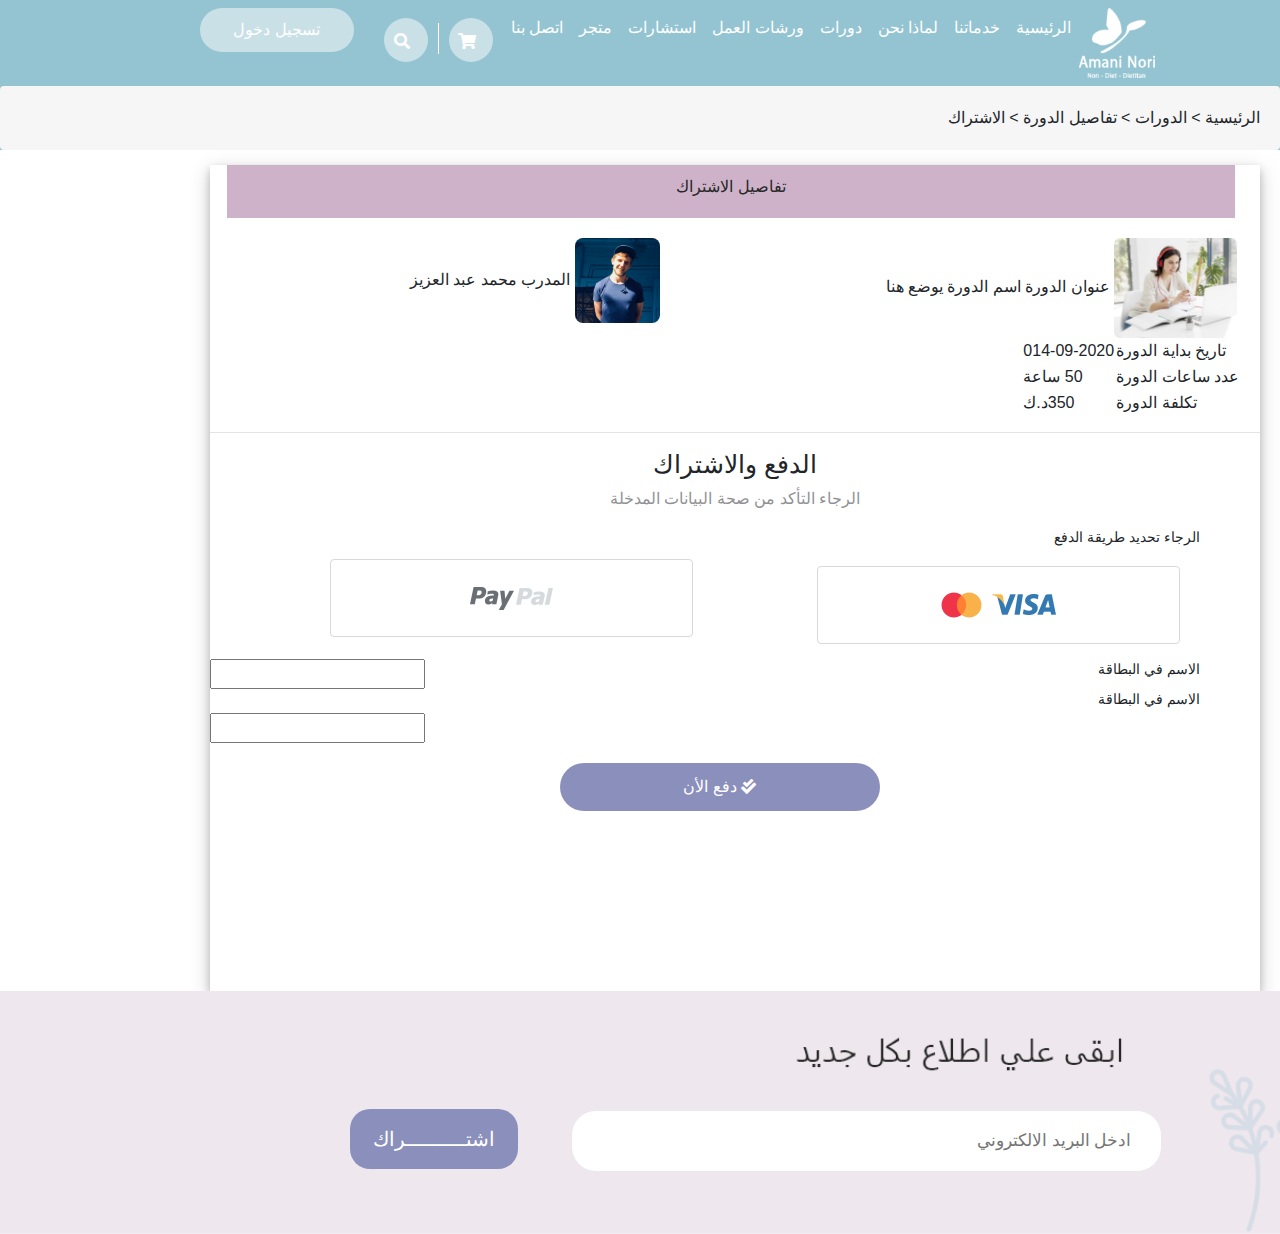
<file: course4.html>
<!DOCTYPE html>
<html>
    <head>
        <meta charset="utf-8">
     
        <meta name="viewport" content="width=device-width, initial-scale=1, shrink-to-fit=no">
        <meta http-equiv="X-UA-Compatible" content="ie=edge">
     

      <title>  </title>
        <link rel="stylesheet" href="css/bootstrap.min.css">
        <link rel="stylesheet" href="css/course4.css">
        <link rel="stylesheet" href="css/all.min.css">
    </head>
    <body>
<div id="container1">
            <div class="head">
                <nav class="navbar navbar-expand-lg  navbar-light ">
        
                    <div class="container">
                    
                    
                    <button class="navbar-toggler" type="button" data-toggle="collapse" data-target="#navbarSupportedContent" aria-controls="navbarSupportedContent" aria-expanded="false" aria-label="Toggle navigation">
                      <span class="navbar-toggler-icon"></span>
                    </button>
                  
                    <div class="collapse navbar-collapse" id="navbarSupportedContent">
                      <ul class="navbar-nav ml-auto">
                        <span> <img  class="img1" src="img/wite.png">  </span>
                        <li   class="nav-item active">
                          <a class="nav-link" href="index.html">الرئيسية <span class="sr-only">(current)</span></a>
                        </li>
                        <li  class="nav-item active">
                            <a class="nav-link" href="#">خدماتنا</a>
                        </li >
                        <li  class="nav-item active" >
                            <a class="nav-link" href="public-screens/screen1.html">لماذا نحن</a>
                          </li>
                          <li  class="nav-item active">
                            <a class="nav-link" href="course.html">دورات</a>
                          </li>
                          <li  class="nav-item active">
                            <a class="nav-link" href="#"> ورشات العمل</a>
                          </li>
                          <li  class="nav-item active">
                            <a class="nav-link" href="#">استشارات</a>
                          </li>
                          <li  class="nav-item active">
                            <a class="nav-link" href="#">متجر</a>
                          </li>
                          <li  class="nav-item active">
                            <a class="nav-link" href="public-screens/screen2.html">اتصل بنا</a>
                          </li>
                          
                              <li class="fas1">
                            <i class="fas fa-shopping-cart"></i>
                        </li>
                        <li>
                            <div class="vl"></div>
                        </li>
                        <li class="fas1">
                            <i class="fas fa-search"></i>
                          </li>
        
                         
                          <a href="course6-2.html" ><button type="button" class=" btn buuton1">تسجيل دخول</button></a>
                          <a class="navbar-brand" href="#">
                            
                        </a>
                       
                          <div class="dropdown-menu" aria-labelledby="navbarDropdown">
                            <a class="dropdown-item" href="#">Action</a>
                            <a class="dropdown-item" href="#">Another action</a>
                            <div class="dropdown-divider"></div>
                            <a class="dropdown-item" href="#">Something else here</a>
                          </div>
                        </li>
                        
                      </ul>
                     
                    </div>
                </div>
                  </nav>
                  <div class="card">
                    <div class="card-body">
                      الرئيسية  <span> &gt; </span>  الدورات   <span> &gt; </span> تفاصيل الدورة  <span> &gt; </span>  الاشتراك  
                    </div>
                   
                  </div>
                 
            </div>
            <!-- end nav -->
            <div class="content1">
                  <div class="button"> 
                    <span>تفاصيل الاشتراك</span>
                  </div> 
                
                  <div class="right2">
                      <img src="img/cours4.png" alt="">
                      <span>عنوان الدورة</span>
                      <span>اسم الدورة يوضع هنا</span>
                    
                      <table class="table1">
                      <tbody>
                          <tr>
                              <td>تاريخ بداية الدورة</td>
                              <td>014-09-2020</td>
                          </tr>
                          <tr>
                              <td> عدد ساعات الدورة</td>
                              <td>50 <span>ساعة</span></td>
                          </tr>
                          <tr>
                              <td>تكلفة الدورة</td>
                              <td>350<span>د.ك</span></td>
                          </tr>
                             </tbody>
                          </table>
                    </div>
         

                
                <div class="left2">
                    <img src="img/coures41.png" alt="">
                    <span>المدرب</span>
                    <span>محمد عبد العزيز</span>
                </div>
         
           
            <div class="cont3">
              <hr>
              <div class="row2">
                <h1>الدفع والاشتراك</h1>
                <p>الرجاء التأكد من صحة البيانات المدخلة </p>
                <span>الرجاء تحديد طريقة الدفع</span><br>
                <button type="button" class="btn button1"><a>
                  <img src="img/Bitmap.png"></a>
                </button>
                <button type="button" class="btn"><a>
                  <img src="img/Bitmap1.png"></a>
                </button>
                <form>
                  <span>الاسم في البطاقة</span>
             <input type="text">
                </form>
                <form>
                  <span>الاسم في البطاقة</span>
            <br> <input type="text">
                </form>
              </div>
              <a href="course5.html">
              <button type="button" class=" btn button-check">
                <i class="fas fa-check-double"></i>
                دفع الأن
              </button>
            </a>
            </div>


            
             

            </div>

           
            <footer class="footer">
              <input  type="text" placeholder="ادخل البريد الالكتروني">
            <a href="course6-2.html"> <button>اشتــــــــــراك</button></a> 
            </footer>


 </div>

        <script src="js/jquery-3.6.0.min.js"></script>
        <script src="js/popper.min.js"></script>
        <script src="js/bootstrap.min.js"></script>
        <script src="js/main.js"></script>
    </body>
</html>
</file>
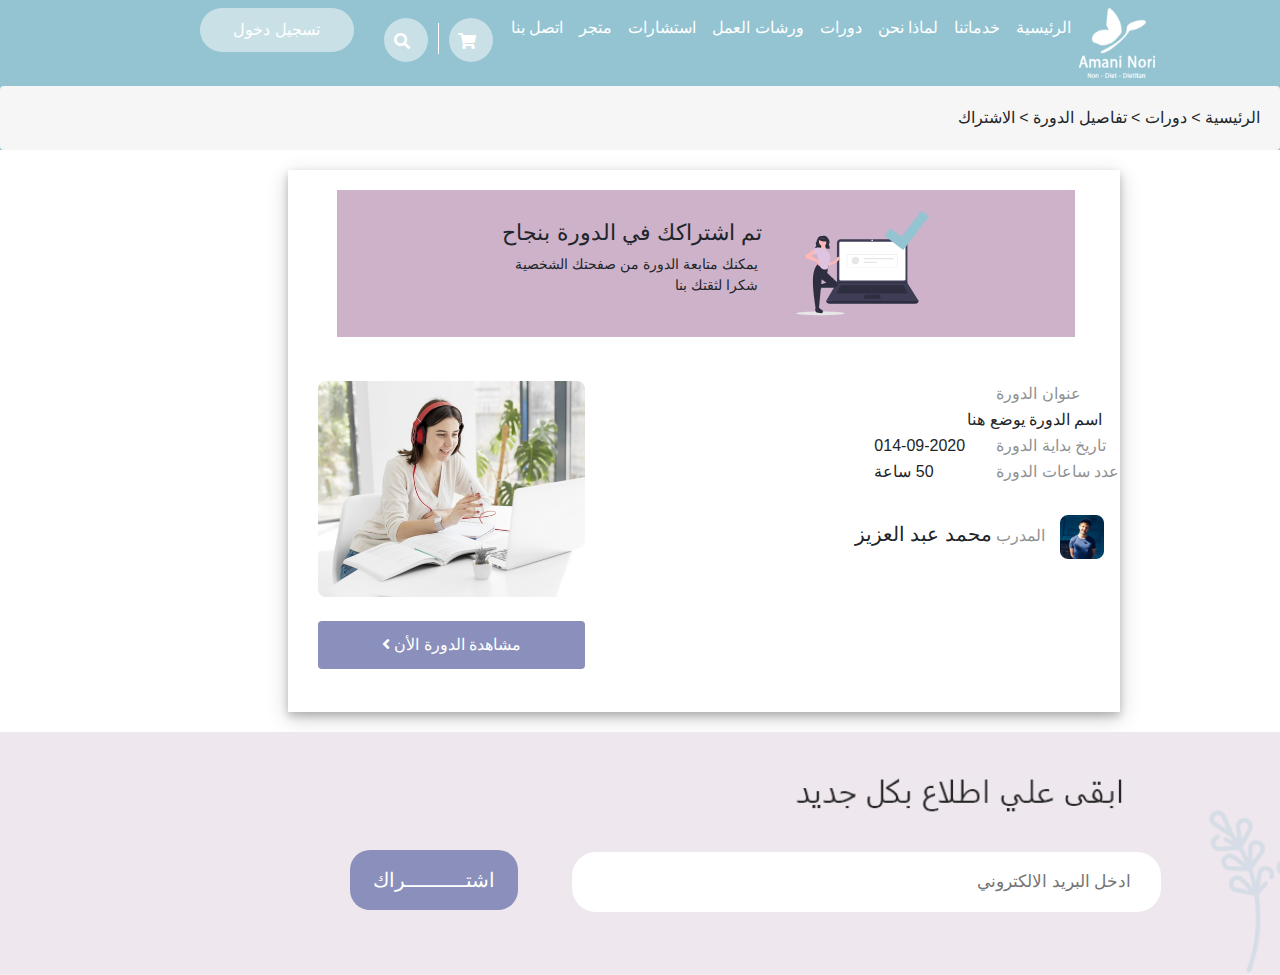
<file: course5.html>
<!DOCTYPE html>
<html>
    <head>
        <meta charset="utf-8">
     
        <meta name="viewport" content="width=device-width, initial-scale=1, shrink-to-fit=no">
        <meta http-equiv="X-UA-Compatible" content="ie=edge">
     

<title>  </title>
        <link rel="stylesheet" href="css/bootstrap.min.css">
        <link rel="stylesheet" href="css/course5.css">
        <link rel="stylesheet" href="css/all.min.css">
    </head>
    <body>
        <div id="container1">
            <div class="head">
                <nav class="navbar navbar-expand-lg  navbar-light ">
       
                    <div class="container">
                    
                    
                    <button class="navbar-toggler" type="button" data-toggle="collapse" data-target="#navbarSupportedContent" aria-controls="navbarSupportedContent" aria-expanded="false" aria-label="Toggle navigation">
                      <span class="navbar-toggler-icon"></span>
                    </button>
                  
                    <div class="collapse navbar-collapse" id="navbarSupportedContent">
                      <ul class="navbar-nav ml-auto">
                        <span> <img  class="img1" src="img/wite.png">  </span>
                        <li   class="nav-item active">
                          <a class="nav-link" href="index.html">الرئيسية <span class="sr-only">(current)</span></a>
                        </li>
                        <li  class="nav-item active">
                            <a class="nav-link" href="#">خدماتنا</a>
                        </li >
                        <li  class="nav-item active" >
                            <a class="nav-link" href="public-screens/screen1.html">لماذا نحن</a>
                          </li>
                          <li  class="nav-item active">
                            <a class="nav-link" href="course.html">دورات</a>
                          </li>
                          <li  class="nav-item active">
                            <a class="nav-link" href="#"> ورشات العمل</a>
                          </li>
                          <li  class="nav-item active">
                            <a class="nav-link" href="#">استشارات</a>
                          </li>
                          <li  class="nav-item active">
                            <a class="nav-link" href="#">متجر</a>
                          </li>
                          <li  class="nav-item active">
                            <a class="nav-link" href="public-screens/screen2.html">اتصل بنا</a>
                          </li>
                          
                              <li class="fas1">
                            <i class="fas fa-shopping-cart"></i>
                        </li>
                        <li>
                            <div class="vl"></div>
                        </li>
                        <li class="fas1">
                            <i class="fas fa-search"></i>
                          </li>

                         
                          <a href="course6-2.html" ><button type="button" class=" btn buuton1">تسجيل دخول</button></a>
                          <a class="navbar-brand" href="#">
                            
                        </a>
                       
                          <div class="dropdown-menu" aria-labelledby="navbarDropdown">
                            <a class="dropdown-item" href="#">Action</a>
                            <a class="dropdown-item" href="#">Another action</a>
                            <div class="dropdown-divider"></div>
                            <a class="dropdown-item" href="#">Something else here</a>
                          </div>
                        </li>
                        
                      </ul>
                     
                    </div>
                </div>
                  </nav>
                  <div class="card">
                    <div class="card-body">
                    الرئيسية<span> &gt; </span>دورات <span> &gt; </span>تفاصيل الدورة<span> &gt; </span>الاشتراك 
                    </div>
                  </div>
            </div>
            <!-- end nav -->
            <div class="content1">
                <div class="cont1">
                   
                
                    <h1>تم اشتراكك في الدورة بنجاح</h1>
                    <p>يمكنك متابعة الدورة من صفحتك الشخصية
                        <br>شكرا لثقتك بنا
                    </p>

                </div>
                <div class="cont2">
                    <table>
                        <tbody>
                            <tr>
                                <td class="one">عنوان الدورة</td>
                            </tr>
                            <tr>
                                <td class="tow"> اسم الدورة يوضع هنا  </td>
                            </tr>
                            <tr>
                                <td class="one">تاريخ بداية الدورة</td>
                                <td>014-09-2020</td>
                            </tr>
                            <tr>
                                <td class="one">عدد ساعات الدورة</td>
                                <td>50 <span>ساعة</span></td>
                            </tr>
                        </tbody>
                    </table>
                    <div class="img">
                    <img src="img/Mask9.png">
                    <span class="span1">المدرب</span>
                
                    <span class="span2">محمد عبد العزيز</span>
                </div>
                </div>
                <div class="cont3">
                    <img src="img/Mask5.png">
                    <br>
                    <br>
                    <a  href="course3.html"> 
                      <button type="button" class=" btn button1"> مشاهدة الدورة الأن
                        <i class="fas fa-angle-left"></i>
                      </button>
                      </a>

                </div>

            </div>
            <footer class="footer">
              <input  type="text" placeholder="ادخل البريد الالكتروني">
            <a href="course6-2.html"> <button>اشتــــــــــراك</button></a> 
            </footer>


        </div>
        



        <script src="js/jquery-3.6.0.min.js"></script>
        <script src="js/popper.min.js"></script>
        <script src="js/bootstrap.min.js"></script>
        <script src="js/main.js"></script>
    </body>
</html>
</file>
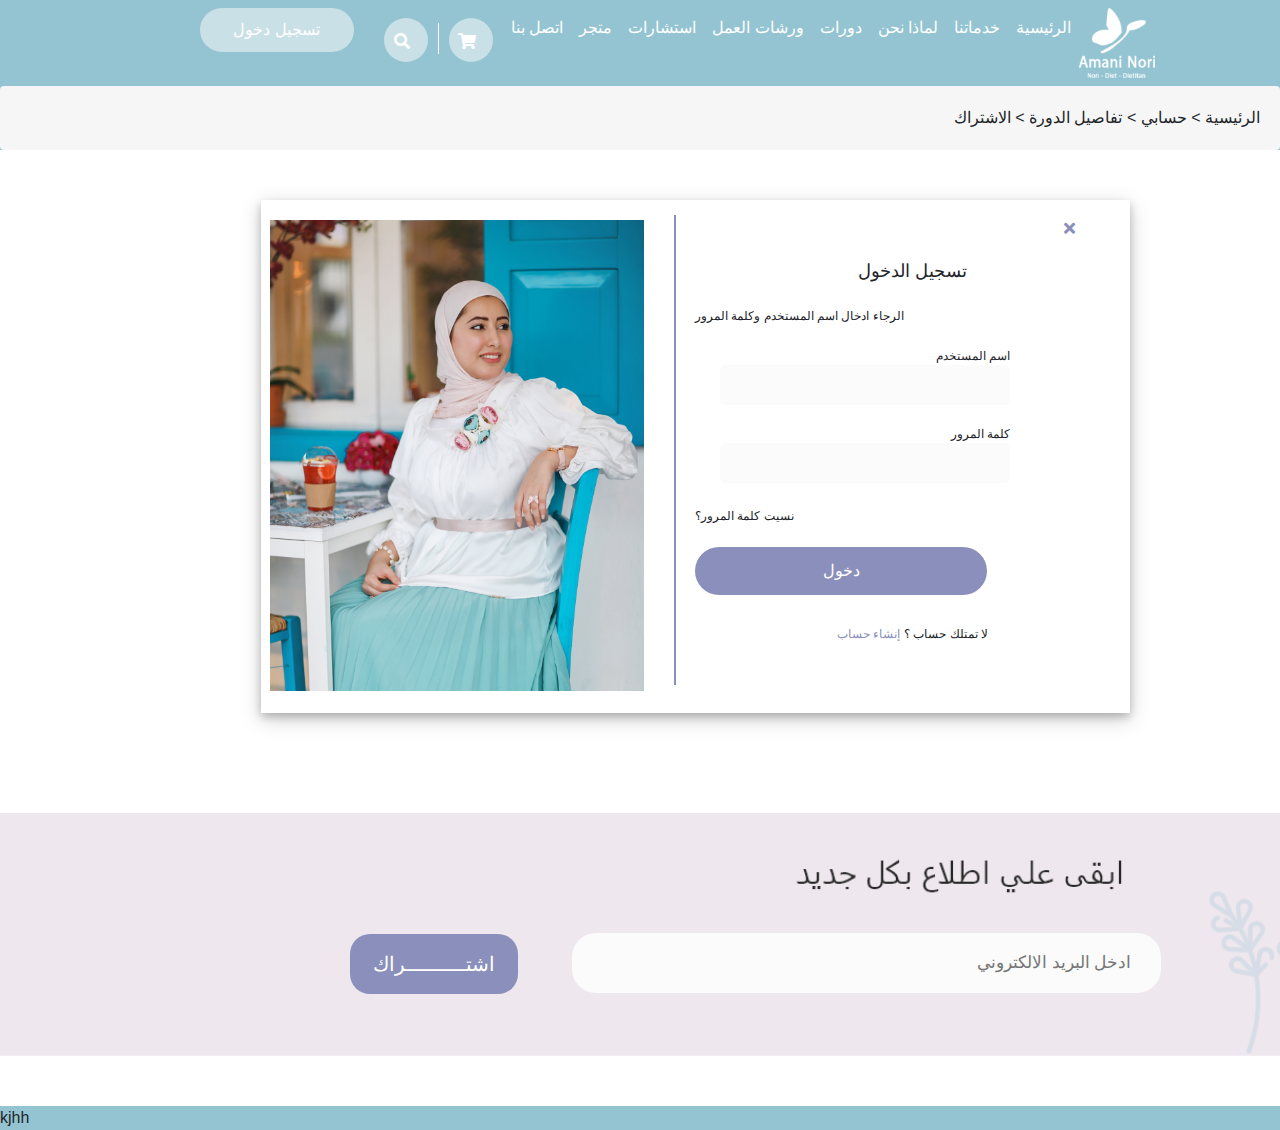
<file: course6-2.html>
<!DOCTYPE html>
<html>
    <head>
        <meta charset="utf-8">
     
        <meta name="viewport" content="width=device-width, initial-scale=1, shrink-to-fit=no">
        <meta http-equiv="X-UA-Compatible" content="ie=edge">
     

<title>  </title>
        <link rel="stylesheet" href="css/bootstrap.min.css">
        <link rel="stylesheet" href="css/course6-2.css">
        <link rel="stylesheet" href="css/all.min.css">
    </head>
    <body>
        <div id="container1">
            <div class="head">
                <nav class="navbar navbar-expand-lg  navbar-light ">
       
                    <div class="container">
                    
                    
                    <button class="navbar-toggler" type="button" data-toggle="collapse" data-target="#navbarSupportedContent" aria-controls="navbarSupportedContent" aria-expanded="false" aria-label="Toggle navigation">
                      <span class="navbar-toggler-icon"></span>
                    </button>
                  
                    <div class="collapse navbar-collapse" id="navbarSupportedContent">
                      <ul class="navbar-nav ml-auto">
                        <span> <img  class="img1" src="img/wite.png">  </span>
                        <li   class="nav-item active">
                          <a class="nav-link" href="index.html">الرئيسية <span class="sr-only">(current)</span></a>
                        </li>
                        <li  class="nav-item active">
                            <a class="nav-link" href="#">خدماتنا</a>
                        </li >
                        <li  class="nav-item active" >
                            <a class="nav-link" href="public-screens/screen1.html">لماذا نحن</a>
                          </li>
                          <li  class="nav-item active">
                            <a class="nav-link" href="course.html">دورات</a>
                          </li>
                          <li  class="nav-item active">
                            <a class="nav-link" href="#"> ورشات العمل</a>
                          </li>
                          <li  class="nav-item active">
                            <a class="nav-link" href="#">استشارات</a>
                          </li>
                          <li  class="nav-item active">
                            <a class="nav-link" href="#">متجر</a>
                          </li>
                          <li  class="nav-item active">
                            <a class="nav-link" href="public-screens/screen2.html">اتصل بنا</a>
                          </li>
                          
                              <li class="fas1">
                            <i class="fas fa-shopping-cart"></i>
                        </li>
                        <li>
                            <div class="vl"></div>
                        </li>
                        <li class="fas1">
                            <i class="fas fa-search"></i>
                          </li>

                         
                          <a href="course6-2.html" ><button type="button" class=" btn buuton1">تسجيل دخول</button></a>
                          <a class="navbar-brand" href="#">
                            
                        </a>
                       
                          <div class="dropdown-menu" aria-labelledby="navbarDropdown">
                            <a class="dropdown-item" href="#">Action</a>
                            <a class="dropdown-item" href="#">Another action</a>
                            <div class="dropdown-divider"></div>
                            <a class="dropdown-item" href="#">Something else here</a>
                          </div>
                        </li>
                        
                      </ul>
                     
                    </div>
                </div>
                  </nav>
                  <div class="card">
                    <div class="card-body">
                        الرئيسية         <span> &gt; </span>   حسابي    <span> &gt; </span>تفاصيل الدورة<span> &gt; </span>   الاشتراك
                    </div>
                  
                  </div>
            </div>
            <!-- end nav -->
            <div class="content1" >
            <div class="colum1">
                <i class="fas fa-times"></i>
                <h1>تسجيل الدخول</h1>
                <span class="span1">الرجاء ادخال اسم المستخدم وكلمة المرور</span>
               <form>
                اسم المستخدم
               <br> <input type="text" >
            </form>
            <form>
               كلمة المرور
               <br>  <input type="text" >
            </form>
            <span class="span2"> نسيت كلمة المرور؟</span>
           <br>
            <button type="button"  class=" btn  button2">دخول</button>
            <p class="span3">  لا تمتلك حساب ؟ <a href="course6-3.html"><span >  إنشاء حساب </span></a></p>
            </div>
            <div class="vl2"></div>
            <div class="colum2">
                <img src="img/Rectangle 311.png" alt="">
            </div>
            </div>
            <footer class="footer">
              <input  type="text" placeholder="ادخل البريد الالكتروني">
            <a href="course6-2.html"> <button type="button"  class=" btn  button2">اشتــــــــــراك</button></a> 
          </footer>


          <div class="foot2">
        kjhh
          </div>
         

            </div>
        



        <script src="js/jquery-3.6.0.min.js"></script>
        <script src="js/popper.min.js"></script>
        <script src="js/bootstrap.min.js"></script>
        <script src="js/main.js"></script>
    </body>
</html>
</file>
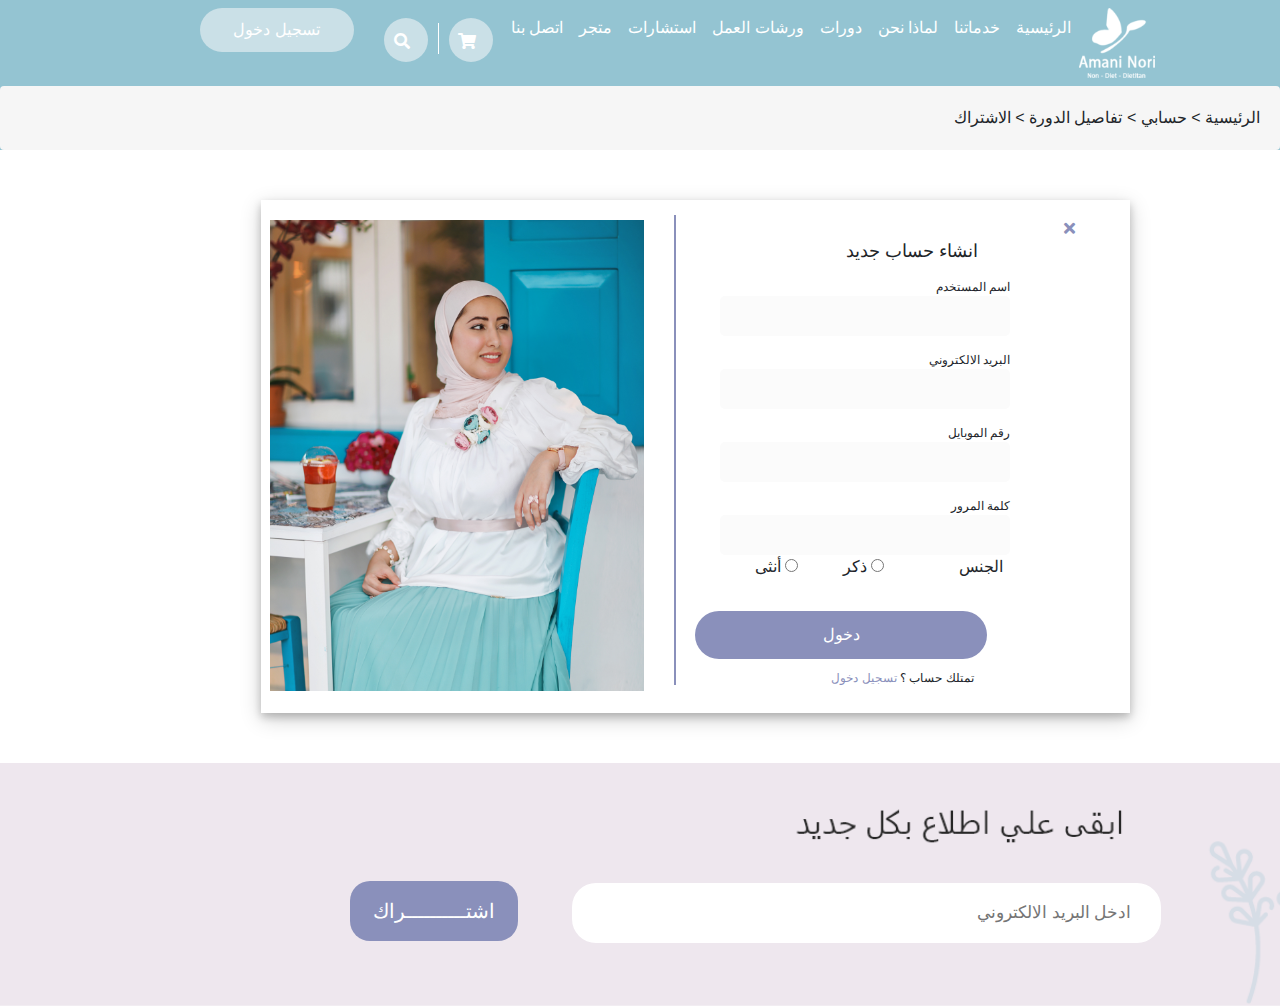
<file: course6-3.html>
<!DOCTYPE html>
<html>
    <head>
        <meta charset="utf-8">
     
        <meta name="viewport" content="width=device-width, initial-scale=1, shrink-to-fit=no">
        <meta http-equiv="X-UA-Compatible" content="ie=edge">
     

<title>  </title>
        <link rel="stylesheet" href="css/bootstrap.min.css">
        <link rel="stylesheet" href="css/course6-3.css">
        <link rel="stylesheet" href="css/all.min.css">
    </head>
    <body>
<div id="container1">
            <div class="head">
                <nav class="navbar navbar-expand-lg  navbar-light ">
       
                    <div class="container">
                    
                    
                    <button class="navbar-toggler" type="button" data-toggle="collapse" data-target="#navbarSupportedContent" aria-controls="navbarSupportedContent" aria-expanded="false" aria-label="Toggle navigation">
                      <span class="navbar-toggler-icon"></span>
                    </button>
                  
                    <div class="collapse navbar-collapse" id="navbarSupportedContent">
                      <ul class="navbar-nav ml-auto">
                        <span> <img  class="img1" src="img/wite.png">  </span>
                        <li   class="nav-item active">
                          <a class="nav-link" href="index.html">الرئيسية <span class="sr-only">(current)</span></a>
                        </li>
                        <li  class="nav-item active">
                            <a class="nav-link" href="#">خدماتنا</a>
                        </li >
                        <li  class="nav-item active" >
                            <a class="nav-link" href="public-screens/screen1.html">لماذا نحن</a>
                          </li>
                          <li  class="nav-item active">
                            <a class="nav-link" href="course.html">دورات</a>
                          </li>
                          <li  class="nav-item active">
                            <a class="nav-link" href="#"> ورشات العمل</a>
                          </li>
                          <li  class="nav-item active">
                            <a class="nav-link" href="#">استشارات</a>
                          </li>
                          <li  class="nav-item active">
                            <a class="nav-link" href="#">متجر</a>
                          </li>
                          <li  class="nav-item active">
                            <a class="nav-link" href="public-screens/screen2.html">اتصل بنا</a>
                          </li>
                          
                              <li class="fas1">
                            <i class="fas fa-shopping-cart"></i>
                        </li>
                        <li>
                            <div class="vl"></div>
                        </li>
                        <li class="fas1">
                            <i class="fas fa-search"></i>
                          </li>

                         
                          <a href="course6-2.html" ><button type="button" class=" btn buuton1">تسجيل دخول</button></a>
                          <a class="navbar-brand" href="#">
                            
                        </a>
                       
                          <div class="dropdown-menu" aria-labelledby="navbarDropdown">
                            <a class="dropdown-item" href="#">Action</a>
                            <a class="dropdown-item" href="#">Another action</a>
                            <div class="dropdown-divider"></div>
                            <a class="dropdown-item" href="#">Something else here</a>
                          </div>
                        </li>
                        
                      </ul>
                     
                    </div>
                </div>
                  </nav>
                  <div class="card">
                    <div class="card-body">
                        الرئيسية         <span> &gt; </span>   حسابي    <span> &gt; </span>تفاصيل الدورة<span> &gt; </span>   الاشتراك
                    </div>
                  
                  </div>
            </div>
            <!-- end nav -->
            <div class="content1" >
            <div class="colum1">
                <i class="fas fa-times"></i>
            <h1>انشاء حساب جديد</h1>
               
               <form class="form">
                اسم المستخدم
               <br> <input class="input" type="text" >
            </form>
            <form class="form">
                البريد الالكتروني
               <br> <input class="input" type="email" >
            </form>
            <form class="form">
                رقم الموبايل
               <br> <input class="input" type="tel" >
            </form>
            <form class="form">
               كلمة المرور
               <br>  <input class="input" type="text" >
            </form>

        <form>
       
            <div>
                <span class="span-form">الجنس  </span> 
              <input type="radio" id="contactChoice1"
               name="contact" value="name">
              <label class="label1" for="contactChoice1">ذكر</label>
          
              <input  type="radio" id="contactChoice2"
               name="contact" value="name">
              <label class="label2" for="contactChoice2">أنثى</label>
            </div>
          
          </form>
           <br>
            <button type="button"  class=" btn  button2">دخول</button>
            <p class="span3"> تمتلك حساب ؟ <a href="course6-2.html"><span >تسجيل دخول</span></a></p>
            </div>
            <div class="vl2"></div>
            <div class="colum2">
                <img src="img/Rectangle 311.png" alt="">

            </div>
            </div>
            <footer class="footer">
                <input  type="text" placeholder="ادخل البريد الالكتروني">
              <a href="course6-2.html"> <button>اشتــــــــــراك</button></a> 
              </footer>

</div>

        



        <script src="js/jquery-3.6.0.min.js"></script>
        <script src="js/popper.min.js"></script>
        <script src="js/bootstrap.min.js"></script>
        <script src="js/main.js"></script>
    </body>
</html>
</file>
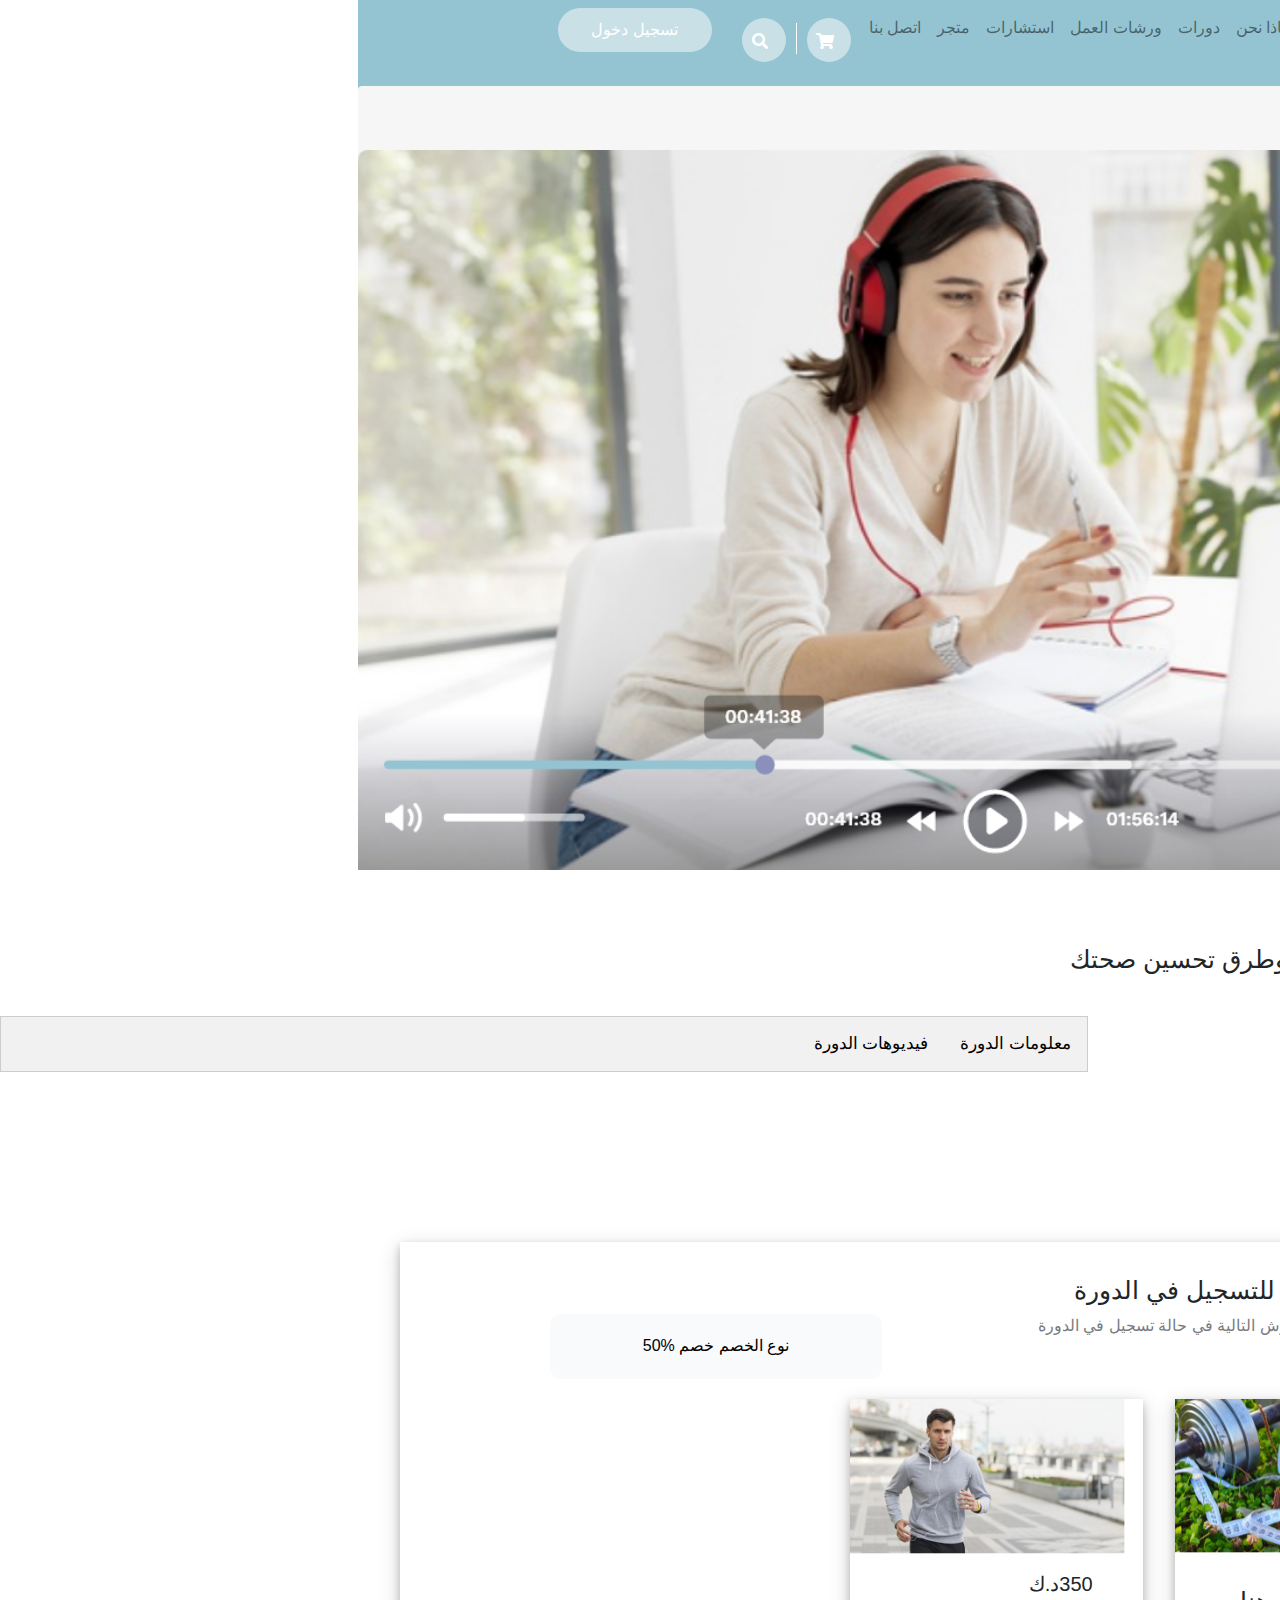
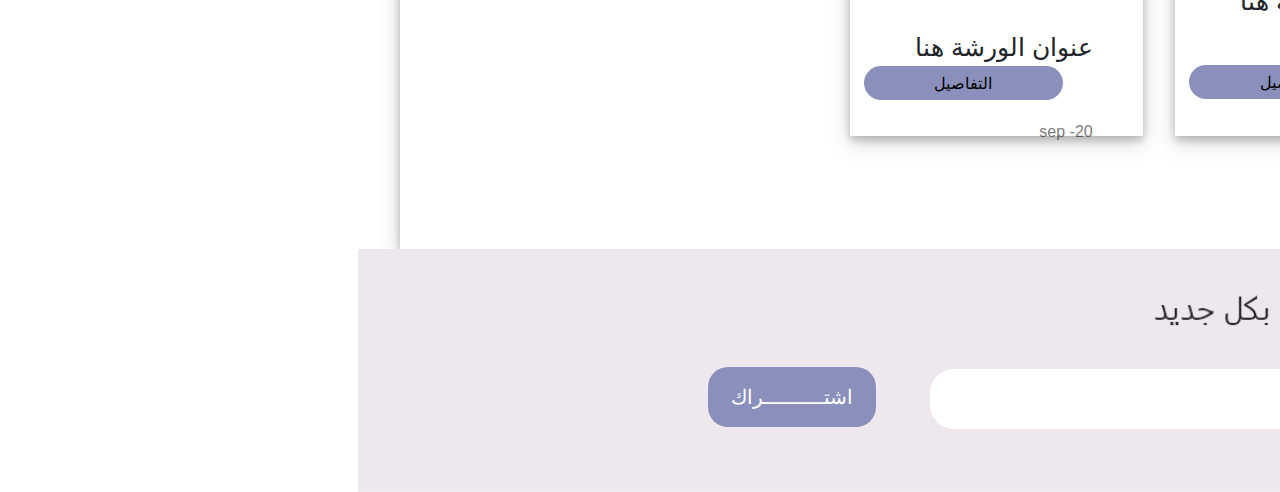
<file: course6.html>
<!DOCTYPE html>
<html>
    <head>
        <meta charset="utf-8">
     
        <meta name="viewport" content="width=device-width, initial-scale=1, shrink-to-fit=no">
        <meta http-equiv="X-UA-Compatible" content="ie=edge">
     

<title>  </title>
        <link rel="stylesheet" href="css/bootstrap.min.css">
        <link rel="stylesheet" href="css/course6.css">
        <link rel="stylesheet" href="css/all.min.css">
    </head>
    <body>
        <div id="container1">
          <!-- *********************************** -->
            <div class="head">
                <nav class="navbar navbar-expand-lg  navbar-light ">
       
                    <div class="container">
                    
                    
                    <button class="navbar-toggler" type="button" data-toggle="collapse" data-target="#navbarSupportedContent" aria-controls="navbarSupportedContent" aria-expanded="false" aria-label="Toggle navigation">
                      <span class="navbar-toggler-icon"></span>
                    </button>
                  
                    <div class="collapse navbar-collapse" id="navbarSupportedContent">
                      <ul class="navbar-nav ml-auto">
                        <span> <img  class="img1" src="img/wite.png">  </span>
                        <li   class="nav-item">
                          <a class="nav-link" href="index.html">الرئيسية <span class="sr-only">(current)</span></a>
                        </li>
                        <li  class="nav-item ">
                            <a class="nav-link" href="#">خدماتنا</a>
                        </li >
                        <li  class="nav-item " >
                            <a class="nav-link" href="public-screens/screen1.html">لماذا نحن</a>
                          </li>
                          <li  class="nav-item ">
                            <a class="nav-link" href="course.html">دورات</a>
                          </li>
                          <li  class="nav-item ">
                            <a class="nav-link" href="#"> ورشات العمل</a>
                          </li>
                          <li  class="nav-item ">
                            <a class="nav-link" href="#">استشارات</a>
                          </li>
                          <li  class="nav-item ">
                            <a class="nav-link" href="#">متجر</a>
                          </li>
                          <li  class="nav-item ">
                            <a class="nav-link" href="public-screens/screen2.html">اتصل بنا</a>
                          </li>
                          
                              <li class="fas1">
                            <i class="fas fa-shopping-cart"></i>
                        </li>
                        <li>
                            <div class="vl"></div>
                        </li>
                        <li class="fas1">
                            <i class="fas fa-search"></i>
                          </li>

                         
                          <a href="course6-2.html" ><button type="button" class=" btn buuton1">تسجيل دخول</button></a>
                          <a class="navbar-brand" href="#">
                            
                        </a>
                       
                          <div class="dropdown-menu" aria-labelledby="navbarDropdown">
                            <a class="dropdown-item" href="#">Action</a>
                            <a class="dropdown-item" href="#">Another action</a>
                            <div class="dropdown-divider"></div>
                            <a class="dropdown-item" href="#">Something else here</a>
                          </div>
                        </li>
                        
                      </ul>
                     
                    </div>
                </div>
                  </nav>
                  <div class="card">
                    <div class="card-body">
                        الرئيسية       <span> &gt; </span>حسابي <span> &gt; </span>   تفاصيل الدورة
                    </div>
                    <img src="img/Group 39.png">
                  </div>
                  
            </div>
            <!-- end nav -->
            <div class="content1" >
                <span class="span1">عنوان الدورة</span> <br>
                <h3>تعرف علي الوعي الجسدي وطرق تحسين صحتك</h3> <br>  <br> 
                <span class="span2">15- sep</span> <br>             
 <div class="cont2">
                    <div class="tab">
                        
                        <button class="tablinks" onclick="openCity(event, 'Paris')">معلومات الدورة</button>
                        <button class="tablinks" onclick="openCity(event, 'London')">فيديوهات الدورة</button>  
                    </div>
  
                <!-- <div id="London" class="tabcontent">
                    <button class="collapsible"><span>01</span> الأسبوع الاول
                      <i class="fas fa-check"></i>
                    </button>
                    <div class="content">
                    <span>مقدمة ومفاهيم الدورة
                      <i class="fas fa-pause-circle"></i>
                      <i class="fas fa-check"></i>
                    </span><br>
                    <span>مبادئ واساسيات مهمه
                      <i class="fas fa-play-circle"></i> 
                      <i class="fas fa-check"></i>
                    </span><br>
                    </div>
                    <button class="collapsible"><span>02</span>الأسبوع الثاني</button>
                    <div class="content">
                    <span>مقدمة ومفاهيم الدورة</span><br>
                    <span>مبادئ واساسيات مهمه</span><br>
                    </div>
                    <button class="collapsible"><span>03</span>الأسبوع الثاني</button>
                    <div class="content">
                    
                    <span>مقدمة ومفاهيم الدورة</span><br>
                    <span>مبادئ واساسيات مهمه</span><br>
                    </div>
                    <button class="collapsible"><span>04</span>الأسبوع الثاني</button>
                    <div class="content">
                    <span>مقدمة ومفاهيم الدورة</span><br>
                    <span>مبادئ واساسيات مهمه</span><br>
                    </div>
                    
                   <div class="button3">
                       <img src="img/certificate (1).png" alt="">
                       <span class="span1">مبروووك</span>
                       <span class="span2">تم انهاء الدورة بنجاح يمكنك اصدرا شهادة </span>
                  <br>
                       <a>   <button type="button"  class="btn">
                    <img src="img/Group 82.png" alt=""> 
                    اصدار الشهادة
                           
                       </button>
                      </a> 
                      </div> -->
                </div>
  <!-- ************************* -->
  
        <div id="Paris" class="tabcontent">
                            <h3>تفاصيل هذا الدرس</h3>
                            <p>
                        لوريم إيبسوم(Lorem Ipsum) هو ببساطة نص شكلي (بمعنى أن الغاية هي الشكل وليس المحتوى) ويُستخدم في صناعات المطابع ودور النشر. كان لوريم إيبسوم ولايزال المعيار للنص الشكلي منذ القرن الخامس عشر عندما قامت مطبعة مجهولة برص مجموعة من الأحرف بشكل عشوائي أخذتها من نص، لتكوّن كتيّب بمثابة دليل أو مرجع شكلي لهذه الأحرف. خمسة قرون من الزمن لم تقضي على هذا النص، بل انه حتى صار مستخدماً وبشكله الأصلي في الطباعة والتنضيد الإلكتروني. انتشر بشكل كبير في ستينيّات هذا القرن مع إصدار رقائق "ليتراسيت" (Letraset) البلاستيكية تحوي مقاطع من هذا النص، وعاد لينتشر مرة أخرى مؤخراَ مع ظهور برامج النشر الإلكتروني مثل "ألدوس بايج مايكر" (Aldus PageMaker) والتي حوت أيضاً على نسخ من نص لوريم إيبسوم.
                        هنالك العديد من الأنواع المتوفرة لنصوص لوريم إيبسوم، ولكن الغالبية تم تعديلها بشكل ما عبر إدخال بعض النوادر أو الكلمات العشوائية إلى النص. إن كنت تريد أن تستخدم نص لوريم إيبسوم ما، عليك أن تتحقق أولاً أن ليس هناك أي كلمات أو عبارات محرجة أو غير لائقة مخبأة في هذا النص. بينما تعمل جميع مولّدات نصوص لوريم إيبسوم على الإنترنت على إعادة تكرار مقاطع من نص لوريم إيبسوم نفسه عدة مرات بما تتطلبه الحاجة، يقوم مولّدنا هذا باستخدام كلمات من قاموس يحوي على أكثر من 200 كلمة لا تينية، مضاف إليها مجموعة من الجمل النموذجية، لتكوين نص لوريم إيبسوم ذو شكل منطقي قريب إلى النص الحقيقي. وبالتالي يكون النص الناتح خالي من التكرار، أو أي كلمات أو عبارات غير لائقة أو ما شابه. وهذا ما يجعله أول مولّد نص لوريم إيبسوم حقيقي على الإنترنت.
                        
                        </p> 
        </div>
        

     </div>
        
        </div>
        <!-- end content2 -->
        <div class="content3">
          <span class="span1">مميزات إضافية للتسجيل في الدورة</span>
          <br>
          <br> <br> 
          <p>تمتع بخصومات على الورش التالية في حالة تسجيل في الدورة</p>
          <button>نوع الخصم <span>خصم  %50</span></button>
        <div>
          <div class="cont31">
              <img src="img/healthy-lifesty-water_175677-580.png">
              <span class="span1">عنوان الورشة هنا</span>
              <br>
              <br>
              <span class="span2">   350 <span class="span3"> د.ك</span> </span>
            
            <a> <button type="button" class="btn">التفاصيل</button></a> 
              <p>20- sep</p>
          </div>
      
          <div class="cont32">
              <img src="img/healthy-lifestyle-objects-near-water_175677-580.png">
              <span class="span1">عنوان الورشة هنا</span>
              <span class="span2">   350د.ك</span>
              <button type="button" class="btn">التفاصيل</button>
              <p>20- sep</p>
          
                  </div>
              </div>
              </div>
              <!-- end content3 -->


        <footer class="footer">
          <input  type="text" placeholder="ادخل البريد الالكتروني">
        <a href="course6-2.html"> <button>اشتــــــــــراك</button></a> 
        </footer>




</div>













            <script>
                var coll = document.getElementsByClassName("collapsible");
                var i;
                
                for (i = 0; i < coll.length; i++) {
                  coll[i].addEventListener("click", function() {
                    this.classList.toggle("active");
                    var content = this.nextElementSibling;
                    if (content.style.maxHeight){
                      content.style.maxHeight = null;
                    } else {
                      content.style.maxHeight = content.scrollHeight + "px";
                    } 
                  });
                }
              
                function openCity(evt, cityName) {
                  var i, tabcontent, tablinks;
                  tabcontent = document.getElementsByClassName("tabcontent");
                  for (i = 0; i < tabcontent.length; i++) {
                    tabcontent[i].style.display = "none";
                  }
                  tablinks = document.getElementsByClassName("tablinks");
                  for (i = 0; i < tablinks.length; i++) {
                    tablinks[i].className = tablinks[i].className.replace(" active", "");
                  }
                  document.getElementById(cityName).style.display = "block";
                  evt.currentTarget.className += " active";
                }
                </script>
        <script src="js/jquery-3.6.0.min.js"></script>
        <script src="js/popper.min.js"></script>
        <script src="js/bootstrap.min.js"></script>
        <script src="js/main.js"></script>
    </body>
</html>
</file>
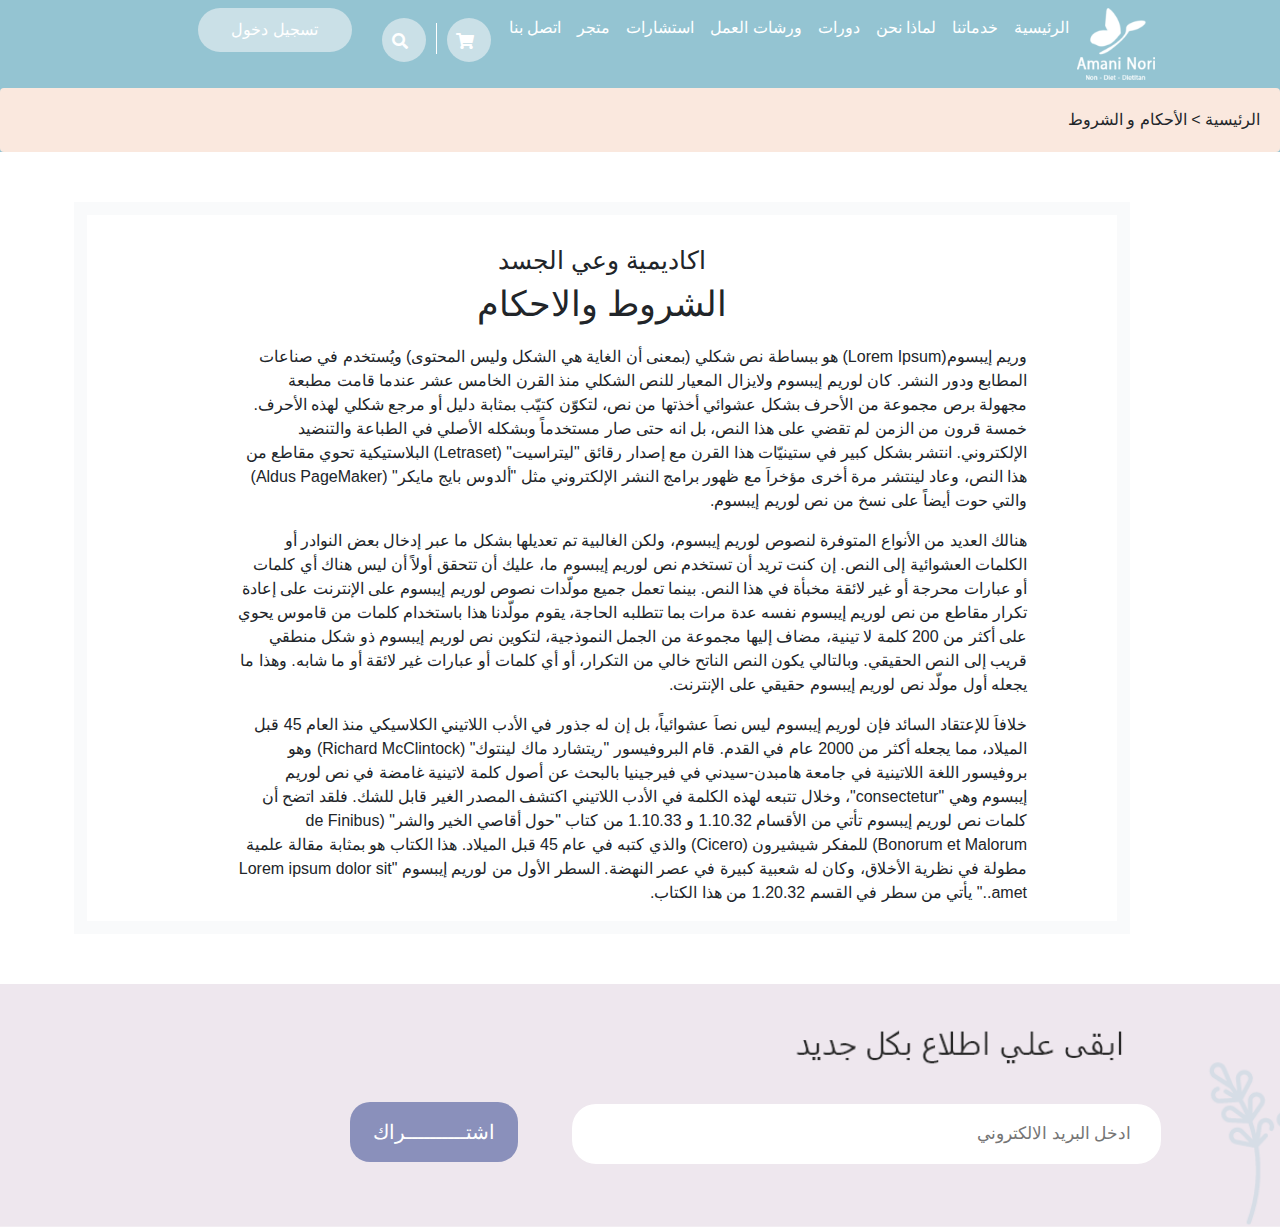
<file: public-screens/screen1.html>
<!DOCTYPE html>
<html>
    <head>
        <meta charset="utf-8">
     
        <meta name="viewport" content="width=device-width, initial-scale=1, shrink-to-fit=no">
        <meta http-equiv="X-UA-Compatible" content="ie=edge">
     

<title>  </title>
        <link rel="stylesheet" href="css/bootstrap.min.css">
        <link rel="stylesheet" href="css/screen1.css">
        <link rel="stylesheet" href="css/all.min.css">
    </head>
    <body>
        <div id="container1">
            <!-- *********************************** -->
              <div class="head">
                  <nav class="navbar navbar-expand-lg  navbar-light ">
         
                      <div class="container">
                      
                      
                      <button class="navbar-toggler" type="button" data-toggle="collapse" data-target="#navbarSupportedContent" aria-controls="navbarSupportedContent" aria-expanded="false" aria-label="Toggle navigation">
                        <span class="navbar-toggler-icon"></span>
                      </button>
                    
                      <div class="collapse navbar-collapse" id="navbarSupportedContent">
                        <ul class="navbar-nav ml-auto">
                          <span> <img  class="img1" src="img/wite.png">  </span>
                          <li   class="nav-item">
                            <a class="nav-link" href="../index.html">الرئيسية <span class="sr-only">(current)</span></a>
                          </li>
                          <li  class="nav-item ">
                              <a class="nav-link" href="#">خدماتنا</a>
                          </li >
                          <li  class="nav-item " >
                              <a class="nav-link" href="screen1.html">لماذا نحن</a>
                            </li>
                            <li  class="nav-item ">
                              <a class="nav-link" href="../course.html">دورات</a>
                            </li>
                            <li  class="nav-item ">
                              <a class="nav-link" href="#"> ورشات العمل</a>
                            </li>
                            <li  class="nav-item ">
                              <a class="nav-link" href="#">استشارات</a>
                            </li>
                            <li  class="nav-item ">
                              <a class="nav-link" href="#">متجر</a>
                            </li>
                            <li  class="nav-item ">
                              <a class="nav-link" href="screen2.html">اتصل بنا</a>
                            </li>
                            
                                <li class="fas1">
                              <i class="fas fa-shopping-cart"></i>
                          </li>
                          <li>
                              <div class="vl"></div>
                          </li>
                          <li class="fas1">
                              <i class="fas fa-search"></i>
                            </li>
  
                           
                            <a href="course6-2.html" ><button type="button" class=" btn buuton1">تسجيل دخول</button></a>
                            <a class="navbar-brand" href="#">
                              
                          </a>
                         
                            <div class="dropdown-menu" aria-labelledby="navbarDropdown">
                              <a class="dropdown-item" href="#">Action</a>
                              <a class="dropdown-item" href="#">Another action</a>
                              <div class="dropdown-divider"></div>
                              <a class="dropdown-item" href="#">Something else here</a>
                            </div>
                          </li>
                          
                        </ul>
                       
                      </div>
                  </div>
                    </nav>
                    <div class="card">
                      <div class="card-body">
                          الرئيسية       <span> &gt; </span>  الأحكام و الشروط
                      </div>
                     
                    </div>
                    
              </div>
              <!-- end nav -->
              <div class="content1" >
                  <h5>اكاديمية وعي الجسد</h5>
                  <h1>الشروط والاحكام </h1>
                <div class="cont1">
                  <p>
                    وريم إيبسوم(Lorem Ipsum) هو ببساطة نص شكلي (بمعنى أن الغاية هي الشكل وليس المحتوى) ويُستخدم في صناعات المطابع ودور النشر. كان لوريم إيبسوم ولايزال المعيار للنص الشكلي منذ القرن الخامس عشر عندما قامت مطبعة مجهولة برص مجموعة من الأحرف بشكل عشوائي أخذتها من نص، لتكوّن كتيّب بمثابة دليل أو مرجع شكلي لهذه الأحرف. خمسة قرون من الزمن لم تقضي على هذا النص، بل انه حتى صار مستخدماً وبشكله الأصلي في الطباعة والتنضيد الإلكتروني. انتشر بشكل كبير في ستينيّات هذا القرن مع إصدار رقائق "ليتراسيت" (Letraset) البلاستيكية تحوي مقاطع من هذا النص، وعاد لينتشر مرة أخرى مؤخراَ مع ظهور برامج النشر الإلكتروني مثل "ألدوس بايج مايكر" (Aldus PageMaker) والتي حوت أيضاً على نسخ من نص لوريم إيبسوم.

                  </p>
                  <p>
                    هنالك العديد من الأنواع المتوفرة لنصوص لوريم إيبسوم، ولكن الغالبية تم تعديلها بشكل ما عبر إدخال بعض النوادر أو الكلمات العشوائية إلى النص. إن كنت تريد أن تستخدم نص لوريم إيبسوم ما، عليك أن تتحقق أولاً أن ليس هناك أي كلمات أو عبارات محرجة أو غير لائقة مخبأة في هذا النص. بينما تعمل جميع مولّدات نصوص لوريم إيبسوم على الإنترنت على إعادة تكرار مقاطع من نص لوريم إيبسوم نفسه عدة مرات بما تتطلبه الحاجة، يقوم مولّدنا هذا باستخدام كلمات من قاموس يحوي على أكثر من 200 كلمة لا تينية، مضاف إليها مجموعة من الجمل النموذجية، لتكوين نص لوريم إيبسوم ذو شكل منطقي قريب إلى النص الحقيقي. وبالتالي يكون النص الناتح خالي من التكرار، أو أي كلمات أو عبارات غير لائقة أو ما شابه. وهذا ما يجعله أول مولّد نص لوريم إيبسوم حقيقي على الإنترنت.
                  </p>
                  <p>
                    خلافاَ للإعتقاد السائد فإن لوريم إيبسوم ليس نصاَ عشوائياً، بل إن له جذور في الأدب اللاتيني الكلاسيكي منذ العام 45 قبل الميلاد، مما يجعله أكثر من 2000 عام في القدم. قام البروفيسور "ريتشارد ماك لينتوك" (Richard McClintock) وهو بروفيسور اللغة اللاتينية في جامعة هامبدن-سيدني في فيرجينيا بالبحث عن أصول كلمة لاتينية غامضة في نص لوريم إيبسوم وهي "consectetur"، وخلال تتبعه لهذه الكلمة في الأدب اللاتيني اكتشف المصدر الغير قابل للشك. فلقد اتضح أن كلمات نص لوريم إيبسوم تأتي من الأقسام 1.10.32 و 1.10.33 من كتاب "حول أقاصي الخير والشر" (de Finibus Bonorum et Malorum) للمفكر شيشيرون (Cicero) والذي كتبه في عام 45 قبل الميلاد. هذا الكتاب هو بمثابة مقالة علمية مطولة في نظرية الأخلاق، وكان له شعبية كبيرة في عصر النهضة. السطر الأول من لوريم إيبسوم "Lorem ipsum dolor sit amet.." يأتي من سطر في القسم 1.20.32 من هذا الكتاب.
                  </p>
                </div>
              </div>
              <footer class="footer">
                <input  type="text" placeholder="ادخل البريد الالكتروني">
              <a href="course6-2.html"> <button>اشتــــــــــراك</button></a> 
              </footer>


              </div>
        



        <script src="js/jquery-3.6.0.min.js"></script>
        <script src="js/popper.min.js"></script>
        <script src="js/bootstrap.min.js"></script>
        <script src="js/main.js"></script>
    </body>
</html>
</file>
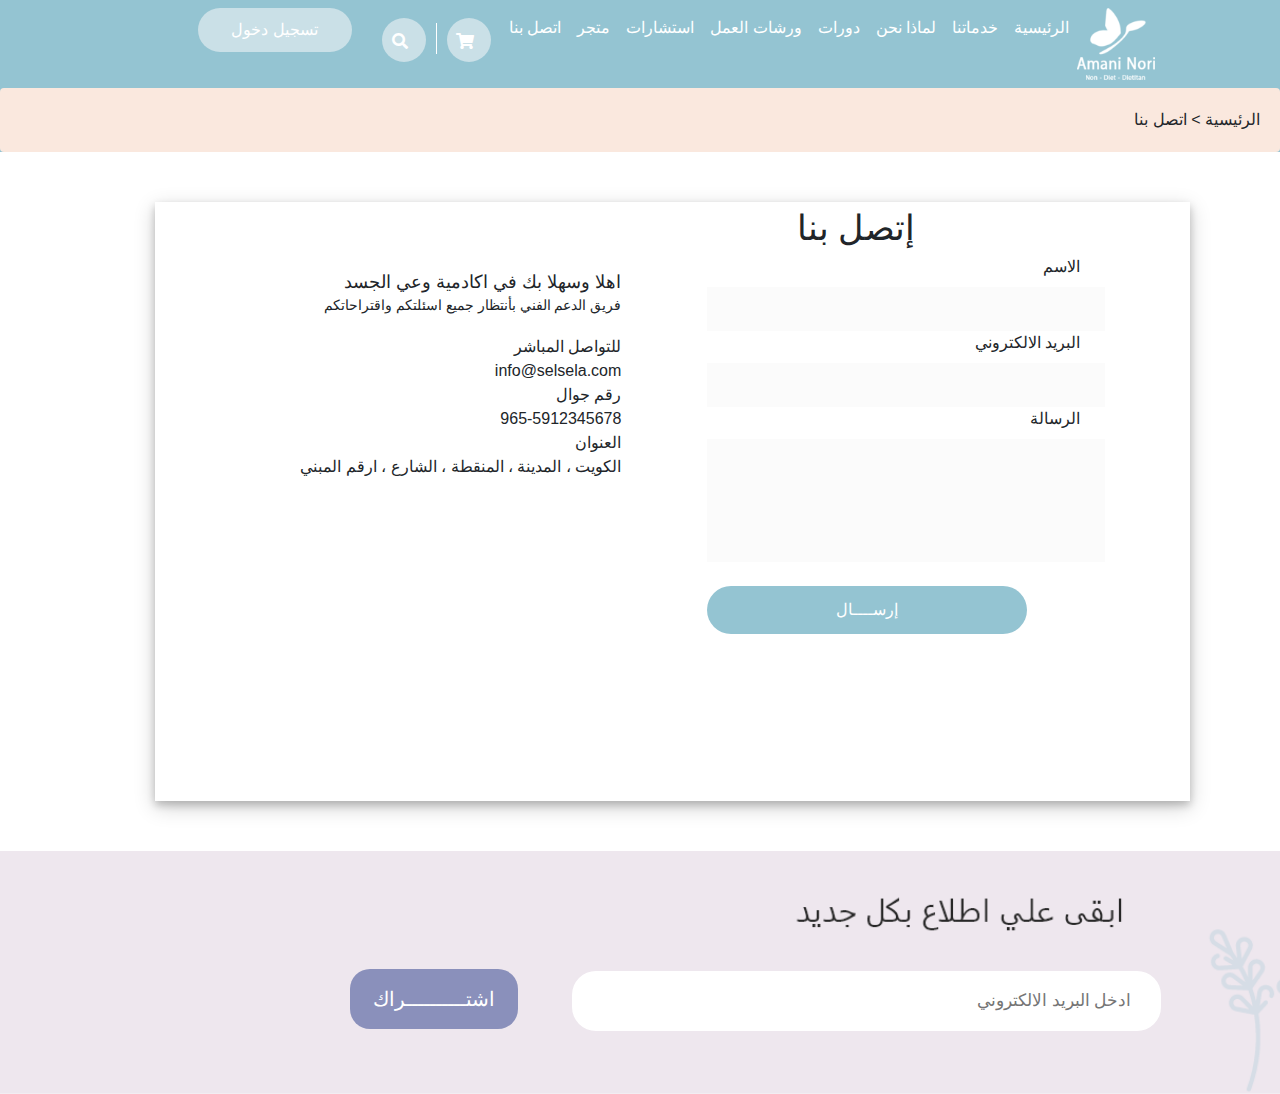
<file: public-screens/screen2.html>
<!DOCTYPE html>
<html>
    <head>
        <meta charset="utf-8">
     
        <meta name="viewport" content="width=device-width, initial-scale=1, shrink-to-fit=no">
        <meta http-equiv="X-UA-Compatible" content="ie=edge">
     

<title>  </title>
        <link rel="stylesheet" href="css/bootstrap.min.css">
        <link rel="stylesheet" href="css/screen2.css">
        <link rel="stylesheet" href="css/all.min.css">
    </head>
    <body>
        <div id="container1">
            <!-- *********************************** -->
              <div class="head">
                  <nav class="navbar navbar-expand-lg  navbar-light ">
         
                      <div class="container">
                      
                      
                      <button class="navbar-toggler" type="button" data-toggle="collapse" data-target="#navbarSupportedContent" aria-controls="navbarSupportedContent" aria-expanded="false" aria-label="Toggle navigation">
                        <span class="navbar-toggler-icon"></span>
                      </button>
                    
                      <div class="collapse navbar-collapse" id="navbarSupportedContent">
                        <ul class="navbar-nav ml-auto">
                          <span> <img  class="img1" src="img/wite.png">  </span>
                          <li   class="nav-item">
                            <a class="nav-link" href="../index.html">الرئيسية <span class="sr-only">(current)</span></a>
                          </li>
                          <li  class="nav-item ">
                              <a class="nav-link" href="#">خدماتنا</a>
                          </li >
                          <li  class="nav-item " >
                              <a class="nav-link" href="screen1.html">لماذا نحن</a>
                            </li>
                            <li  class="nav-item ">
                              <a class="nav-link" href="../course.html">دورات</a>
                            </li>
                            <li  class="nav-item ">
                              <a class="nav-link" href="#"> ورشات العمل</a>
                            </li>
                            <li  class="nav-item ">
                              <a class="nav-link" href="#">استشارات</a>
                            </li>
                            <li  class="nav-item ">
                              <a class="nav-link" href="#">متجر</a>
                            </li>
                            <li  class="nav-item ">
                              <a class="nav-link" href="screen2.html">اتصل بنا</a>
                            </li>
                            
                                <li class="fas1">
                              <i class="fas fa-shopping-cart"></i>
                          </li>
                          <li>
                              <div class="vl"></div>
                          </li>
                          <li class="fas1">
                              <i class="fas fa-search"></i>
                            </li>
  
                           
                            <a href="course6-2.html" ><button type="button" class=" btn buuton1">تسجيل دخول</button></a>
                            <a class="navbar-brand" href="#">
                              
                          </a>
                         
                            <div class="dropdown-menu" aria-labelledby="navbarDropdown">
                              <a class="dropdown-item" href="#">Action</a>
                              <a class="dropdown-item" href="#">Another action</a>
                              <div class="dropdown-divider"></div>
                              <a class="dropdown-item" href="#">Something else here</a>
                            </div>
                          </li>
                          
                        </ul>
                       
                      </div>
                  </div>
                    </nav>
                    <div class="card">
                      <div class="card-body">
                          الرئيسية       <span> &gt; </span> اتصل بنا
                      </div>
                     
                    </div>
                    
              </div>
              <!-- end nav -->
              <div class="content1" >
                  <div class="rigth">
                  <span class="span1"> إتصل بنا</span> 
                        <form>
                            <label>الاسم</label>
                      <br>
                            <input class="input1" type="text">
                      <br>      <label>البريد  الالكتروني</label>
                      
                    <br>  <input class="input2" type="email">
                    <br>     <label>الرسالة</label>        
      <br>      <input class="input3" type="text">  
       
            </form>
         <br>   <button>إرســــال</button>
                </div>
                <!-- *************************************** -->
                  <div class="left">
                      <h1>اهلا وسهلا بك في اكادمية وعي الجسد
                       <br>   <span>فريق الدعم الفني بأنتظار جميع اسئلتكم واقتراحاتكم</span>
                      </h1>
                      <span class="span3">للتواصل المباشر
                        <br>  <a>info@selsela.com</a>
                      </span>
                     <br> <span>رقم جوال
                        <br>  <a>965-5912345678</a>
                      </span>
                      <br>   <span>العنوان
                        <br>    <a>الكويت ، المدينة ، المنقطة ، الشارع ، ارقم المبني</a>
                      </span>

                  </div>
                  </div>
        








        <footer class="footer">
            <input  type="text" placeholder="ادخل البريد الالكتروني">
          <a href="course6-2.html"> <button>اشتــــــــــراك</button></a> 
          </footer>
    </div>
        <script src="js/jquery-3.6.0.min.js"></script>
        <script src="js/popper.min.js"></script>
        <script src="js/bootstrap.min.js"></script>
        <script src="js/main.js"></script>
    </body>
</html>
</file>
<file: public-screens/css/index.css>
*{
    direction: rtl;
}
body{ 
    width: 100%;
    margin: 0px;
    padding: 0px;
}

#container1{
    gap: 50px 5px;
    display: grid;
   grid-template-areas: "head  head  head"
   "cont1 cont1 cont1"
   "foot foot foot"
 ;
}
/* nav*/.head{
    grid-area: head;
    background-color: #94C4D2;
  
}
.navbar-light .navbar-nav .nav-link:focus,
 .navbar-light .navbar-nav .nav-link:hover {
    color: white;
}

.navbar-light .navbar-nav .nav-link {
    color: white;
}
.vl {
    border-left: 1px solid #FFFFFF;
    width: 0px;
    height: 31px;
    margin-top: 15px;
  }
  .card{
      background-color: #FAE8DE;
      border: none;
      text-align: right;
  }
  .fas.fa-shopping-cart {
    text-align: center;
    margin: 10px;
    width: 16.99px;
    height: 14.93px;
    color: white;
    margin-top: 15px;
}
 .fa-search {
    font-weight: 900;
    width: 16px;
    height: 16px;
    color: white;
    margin: 10px;
    margin-top: 15px;
    
}
.fas1{
    
    z-index: 3;
    width: 44px;
    height: 44px;
    background-color: rgba(255, 252, 251, 0.5);
    margin: 10px;
    border-radius: 50%;
}
.buuton1{
    width:154px ;
    height:44px ;
    background-color: rgba(255, 252, 251, 0.5);
    color:white;
   border-radius: 22px;
   margin-right: 20px;
    border: none;
}
/*content1 */
.content1{
    width:1088px ;
    /* height:2578px ; */
    border:13px solid #F9FAFB ;
    margin-right: 150px;
}
.content1 h1{
    text-align: center;
    font-size: 35px;
}
.content1 .h1{
    text-align: center;
    font-size: 25px;
}
.group1 h4{
    font-size: 25px;
    float: right;
    margin-right: 50px;

}
.group1 p{
    text-align: center;
    line-height: 30px;
    width:790px ;
    height:259px ;
    margin-right: 90px;
}

/*footer */
.footer{
    /* width: 1266px; */
    height: 243.11px;
    grid-area: foot;
    background-image: url(../img/Group\ 35.png);
    background-size: cover;
    -webkit-background-size: cover;
    -moz-background-size: cover;
    -o-background-size: cover;
    /* background-position: center; */
    background-repeat: no-repeat;
    
}
.footer button{
    width:168px ;
    height: 60px;
    border:none ;
    border-radius:20px ;
    background-color:#8A90BB ;
    color: white;
    font-size:20px ;
    margin-left: 350px;
}
.footer input{
    margin-top: 120px;
margin-left: 50px;
    padding: 30px;
    width:589px ;
    height:60px ;
    border:none ;
    border-radius:24px ;
    font-size: 17px;
}
</file>
<file: store/css/index.css>
*{
    direction: rtl;
}
body{ 
    width: 100%;
    margin: 0px;
    padding: 0px;
}

#container1{
    display: grid;
    grid-template-areas: "head head head"
    " content1 content1 content1"
    " content2 content2 content2"
    "foot foot foot"
;

}
/* nav*/
.head{
    grid-area: head;
    background-color: #94C4D2;
  
}

.navbar-light .navbar-nav .active>.nav-link, .navbar-light 
.navbar-nav .nav-link.active, .navbar-light .navbar-nav 
.nav-link.show, .navbar-light .navbar-nav .show>.nav-link{
  color: white;
}
.vl {
    border-left: 1px solid #FFFFFF;
    width: 0px;
    height: 31px;
    margin-top: 15px;
  }
  .card{
      background-color: #F6F6F6;
      border: none;
      text-align: right;
  }
  .fas.fa-shopping-cart {
    text-align: center;
    margin: 10px;
    width: 16.99px;
    height: 14.93px;
    color: white;
    margin-top: 15px;
}
 .fa-search {
    font-weight: 900;
    width: 16px;
    height: 16px;
    color: white;
    margin: 10px;
    margin-top: 15px;
    
}
.fas1{
    
    z-index: 3;
    width: 44px;
    height: 44px;
    background-color: rgba(255, 252, 251, 0.5);
    margin: 10px;
    border-radius: 50%;
}
.buuton1{
    width:154px ;
    height:44px ;
    background-color: rgba(255, 252, 251, 0.5);
    color:white;
   border-radius: 22px;
   margin-right: 20px;
    border: none;
}
/*content1*/
.content1{
    width:1366px ;
    height:148px ;
    background-color:#CDB2C9 ;
    grid-area: content1;
}

/*content2*/
.content2{
    grid-area: content2;
}
.div{
    display: flow-root;
}
/**/
div.gallery {
    margin: 5px;
    border: 1px solid #ccc;
    float: left;
    width: 180px;
  }
  
  div.gallery:hover {
    border: 1px solid #777;
  }
  
  div.gallery img {
    width: 100%;
    height: auto;
  }
  
  div.desc {
    padding: 15px;
    text-align:right;
  }
</file>
<file: css/course2.css>
*{
    direction: rtl;
}
body{ 
    width: 100%;
    margin: 0px;
    padding: 0px;
}

#container1{
display: grid;
grid-template-areas: "head head head"
"content1 content1 content1"
"foot foot foot";
    
   
}
/* nav*/
.head{
    grid-area: head;
    background-color: #94C4D2;
  
}

.navbar-light .navbar-nav .active>.nav-link, .navbar-light 
.navbar-nav .nav-link.active, .navbar-light .navbar-nav 
.nav-link.show, .navbar-light .navbar-nav .show>.nav-link{
  color: white;
}
.vl {
    border-left: 1px solid #FFFFFF;
    width: 0px;
    height: 31px;
    margin-top: 15px;
  }
  .card{
      background-color: #F6F6F6;
      border: none;
      text-align: right;
  }
  .fas.fa-shopping-cart {
    text-align: center;
    margin: 10px;
    width: 16.99px;
    height: 14.93px;
    color: white;
    margin-top: 15px;
}
 .fa-search {
    font-weight: 900;
    width: 16px;
    height: 16px;
    color: white;
    margin: 10px;
    margin-top: 15px;
    
}
.fas1{
    
    z-index: 3;
    width: 44px;
    height: 44px;
    background-color: rgba(255, 252, 251, 0.5);
    margin: 10px;
    border-radius: 50%;
}
.buuton1{
    width:154px ;
    height:44px ;
    background-color: rgba(255, 252, 251, 0.5);
    color:white;
   border-radius: 22px;
   margin-right: 20px;
    border: none;
}
.background{
    background-image:url(../img/Group\ 391.png);
    background-size: cover;
    width: 1366px;
    height: 190px;
padding-top: 50px;
}
.background  span {
    text-align: center;
    color: white;
    margin-left: 600px;
    font-size: 30px;
}
.background  h1 {
    font-size: 40px;
    color: white;
    text-align: center;
}
/* content1*/
.content1{
    grid-area: content1;
    width: 1088px;
    height: 1402px;
}
.cont1{
    /* width: 418.73px; */
    height: 300px;
    display: grid;
    grid-template-columns: repeat(2,1fr);
    box-shadow: 0 4px 8px 0 rgba(0, 0, 0, 0.2), 0 6px 20px 0 rgba(0, 0, 0, 0.19);
    margin-top: 20px;
margin-right: 20px;
}
.img{
   height: 300px;
   

}
.text{
    width: 418.73px;
    height: 279px;
    
}
.text button{
    width:149px ;
    height: 42px;
    border-radius:22px ;
    background-color:#8A90BB ;
    color: white;
    border: none;
}
/*footer */
.footer{
    /* width: 1266px; */
    height: 243.11px;
    grid-area: foot;
    background-image: url(../img/Group\ 35.png);
    background-size: cover;
    -webkit-background-size: cover;
    -moz-background-size: cover;
    -o-background-size: cover;
    /* background-position: center; */
    background-repeat: no-repeat;
    
}
.footer button{
    width:168px ;
    height: 60px;
    border:none ;
    border-radius:20px ;
    background-color:#8A90BB ;
    color: white;
    font-size:20px ;
    margin-left: 350px;
}
.footer input{
    margin-top: 120px;
margin-left: 50px;
    padding: 30px;
    width:589px ;
    height:60px ;
    border:none ;
    border-radius:24px ;
    font-size: 17px;
}
</file>
<file: css/course3.css>
*{
    direction: rtl;
}
body{ 
    width: 100%;
    margin: 0px;
    padding: 0px;
}

#container1{
    gap:30px 5px;
    display: grid;
    grid-template-areas: "head head head"
    "sl sl sl"
    " content1 content1 content1"
    "content2 content2 content2"
    "cont3 cont3 cont3"
    "card2 card2 card2"
    "connt4 connt4 connt4"
    "foot foot foot";

}
/* nav*/
.head{
    grid-area: head;
    background-color: #94C4D2;
  
}

.navbar-light .navbar-nav .active>.nav-link, .navbar-light 
.navbar-nav .nav-link.active, .navbar-light .navbar-nav 
.nav-link.show, .navbar-light .navbar-nav .show>.nav-link{
  color: white;
}
.vl {
    border-left: 1px solid #FFFFFF;
    width: 0px;
    height: 31px;
    margin-top: 15px;
  }
  .card{
      background-color: #F6F6F6;
      border: none;
      text-align: right;
  }
  .fas.fa-shopping-cart {
    text-align: center;
    margin: 10px;
    width: 16.99px;
    height: 14.93px;
    color: white;
    margin-top: 15px;
}
 .fa-search {
    font-weight: 900;
    width: 16px;
    height: 16px;
    color: white;
    margin: 10px;
    margin-top: 15px;
    
}
.fas1{
    
    z-index: 3;
    width: 44px;
    height: 44px;
    background-color: rgba(255, 252, 251, 0.5);
    margin: 10px;
    border-radius: 50%;
}
.buuton1{
    width:154px ;
    height:44px ;
    background-color: rgba(255, 252, 251, 0.5);
    color:white;
   border-radius: 22px;
   margin-right: 20px;
    border: none;
}
/* end nav*/

/*slider*/
.slider{
    grid-area: sl;
}
.slider img{
    margin-left: 90px;
    margin-top: 20px;

}
.slider .span{
    background-color:#F6F6F6 ;
    width:125px ;
    height:40px ;
    margin-left: 600px;
}
.slider .span1{
  margin-top: 20px;
    width:125px ;
    height:40px ;
    margin-left: 600px;
}
  /*content1 */
  .content1{
      grid-area: content1;
      box-shadow: 0 4px 8px 0 rgba(0, 0, 0, 0.2), 0 6px 20px 0 rgba(0, 0, 0, 0.19);
      width: 1088px;
      margin-right: 150px;
      margin-bottom: 20px;
  }
.content1 h1{
    font-size: 25px;
    text-align: left;
    margin-left: 380px;
margin-top: 70px;
}
.content1 span{
    font-size: 16px;
    margin-left: 600px;
}
.p1{
    width:747px;
    height:356px ;
    font-size: 16px;
    text-align: center;
    margin-right: 200px;
margin-top: 30px;
}
.content1 button{
    background-color: #CDB2C9;
    width:747px ;
    height:49px ;
    border: none;
    margin-left: 150px
}
.p2{
    font-size: 16px;
    text-align: right;
    width:747px ;
    height:764px ;
    margin-right: 200px;
margin-top: 30px;
}
/*content2*/
.content2{
    width: 1088px;
    grid-area:content2 ;
    display: grid;
    grid-template-columns: repeat(2,1fr);
    box-shadow: 0 4px 8px 0 rgba(0, 0, 0, 0.2), 0 6px 20px 0 rgba(0, 0, 0, 0.19);
  margin-right: 150px;
  
}
.cont22{
    width: 450px;
height: 376px;
}



.buttonn{
    width:545px ;
    height:63px ;
    background-color:#F6F6F6 ;
  font-size: 21px;
  text-align: center;
  border: none;
}
.cont22 button{
    width:545px ;
    height:63px ;
    color: white;
    background-color:#CDB2C9 ;
  font-size: 21px;
  text-align: center;
  border: none;
}
.img4{
    /* margin-left: 700px; */
margin-top: 30px;
}
table{
    width: 450px;
height: 376px;
}
.contt p{
    font-size: 16px;

}
/* content3*/
.content3{
    grid-area: cont3;
    width:1088px ;
    height:607px ;
    box-shadow: 0 4px 8px 0 rgba(0, 0, 0, 0.2), 0 6px 20px 0 rgba(0, 0, 0, 0.19);
    margin-right: 150px;
    margin-top: 20px;

    

}
.content3 .span1{
    font-size: 18px;
    float: right;
    margin-right: 50px;
    margin-top: 30px;
    font-size: 25px;
}
.content3 .span2{
    font-size: 20px;
    float: right;
    margin-left: 60px;
    margin-top: 15px;
    margin-right: 50px;

}
.content3 .span3{
    font-size: 16px;
    margin-top: 30px;
}

.content3 p{
    font-size: 16px;
    float: right;
    margin-right: 50px;
    opacity: 0.6;

}
.content3 button{
    width: 332px;
    height: 65px;
    background-color: #F9FAFB;
    border-radius:11px ;
    border: none;
    margin-left: 150px;
    margin-bottom: 20px;
}
.cont31{
    width:292.73px ;
    height: 337px;
    box-shadow: 0 4px 8px 0 rgba(0, 0, 0, 0.2), 0 6px 20px 0 rgba(0, 0, 0, 0.19);
    margin-right: 20px;
    float: right;
    
}
.cont31 img{
    width:274.37px ;
    height:154.28px ;
}
.cont31 button , .cont32 button{
    width:199px ;
    height:34px ;
    background-color: #8A90BB;
    border:#8A90BB ;
    border-radius: 20px;
margin-right: 80px;
margin-top: 0px;
}
.cont32{
    width:292.73px ;
    height: 337px;
    box-shadow: 0 4px 8px 0 rgba(0, 0, 0, 0.2), 0 6px 20px 0 rgba(0, 0, 0, 0.19);
    float: left;
margin-left: 450px;
    
}
/*card2 */
.card2{
    grid-area: card2;
    width:1088px ;
    height:85px ;
    background-color: #FFFFFF;
    box-shadow: 0 4px 8px 0 rgba(0, 0, 0, 0.2), 0 6px 20px 0 rgba(0, 0, 0, 0.19);
    margin-right: 150px;

}
.card2 button{
    width:320px ;
    height:48px ;
    border:none ;
    font-size:21px;
    color:white ;
    background-color:#8A90BB ;
    border-radius: 24px;
    float: right;
margin-right: 250px;
margin-top: 20px;
}
.card2  span{
    float: right;
    font-size: 20px;
    text-align: center;
    margin-top: 20px;
  margin-right: 30px;

}
.card2 .fas {
    margin-left: 20px;

}
.card2 .img1{
    float: right;
    margin-right: 60px;
margin-top: 20px;
}
.card2 .img2{
    float: right;
    margin-top: 20px;
    margin-right: 70px;
}

/*content4*/
.content4{
    grid-area: connt4;
    width: 1088px;
    height: 795px;
    margin-right: 150px;
    box-shadow: 0 4px 8px 0 rgba(0, 0, 0, 0.2), 0 6px 20px 0 rgba(0, 0, 0, 0.19);
}
.button6{
    width:1065px ;
    height:53px ;
    background-color:#CDB2C9 ;
    border: none;
    text-align: center;
    margin-top: 60px;
    margin-left: 10px;
    font-size: 25px;
}
.tow{
    width: 690px;
    height:492px ;
}
.tow2{
    width:656px ;
    height:125px ;
    margin-top: 20px;
}
.tow2 p{
    margin-top: 20px;
    margin-right: 250px;
text-align: center;
width: 641px;
font-size: 14px;
height: 76px;
}
.tow2 img{
    float: right;
margin-right: 200px;
}
.tow2 span{
    float: right;
    margin-right: 15px;
}


.maring{
    background-color: #F8F8F8;
    font-size: 14px;
    width: 613px;
    height: 98px;
  
    padding-top: 20px;
    text-align: center;
}
.tow button{
    width: 154px;
    height:50px ;
    border-radius: 29px;
    background-color: #8A90BB;
    border: none;
}


/*footer */
.footer{
    /* width: 1266px; */
    height: 243.11px;
    grid-area: foot;
    background-image: url(../img/Group\ 35.png);
    background-size: cover;
    -webkit-background-size: cover;
    -moz-background-size: cover;
    -o-background-size: cover;
    /* background-position: center; */
    background-repeat: no-repeat;
    
}
.footer button{
    width:168px ;
    height: 60px;
    border:none ;
    border-radius:20px ;
    background-color:#8A90BB ;
    color: white;
    font-size:20px ;
    margin-left: 350px;
}
.footer input{
    margin-top: 120px;
margin-left: 50px;
    padding: 30px;
    width:589px ;
    height:60px ;
    border:none ;
    border-radius:24px ;
    font-size: 17px;
}
</file>
<file: css/course4.css>
*{
    direction: rtl;
}
body{ 
    width: 100%;
    margin: 0px;
    padding: 0px;
}

#container1{
    display: grid;
    grid-template-areas: "head head head"
    "content1 content1 content1"
    "foot foot foot"
   ;

}
/* nav*/
.head{
    grid-area: head;
    background-color: #94C4D2;
  
}

.navbar-light .navbar-nav .active>.nav-link, .navbar-light 
.navbar-nav .nav-link.active, .navbar-light .navbar-nav 
.nav-link.show, .navbar-light .navbar-nav .show>.nav-link{
  color: white;
}
.vl {
    border-left: 1px solid #FFFFFF;
    width: 0px;
    height: 31px;
    margin-top: 15px;
  }
  .card{
      background-color: #F6F6F6;
      border: none;
      text-align: right;
  }
  .fas.fa-shopping-cart {
    text-align: center;
    margin: 10px;
    width: 16.99px;
    height: 14.93px;
    color: white;
    margin-top: 15px;
}
 .fa-search {
    font-weight: 900;
    width: 16px;
    height: 16px;
    color: white;
    margin: 10px;
    margin-top: 15px;
    
}
.fas1{
    
    z-index: 3;
    width: 44px;
    height: 44px;
    background-color: rgba(255, 252, 251, 0.5);
    margin: 10px;
    border-radius: 50%;
}
.buuton1{
    width:154px ;
    height:44px ;
    background-color: rgba(255, 252, 251, 0.5);
    color:white;
   border-radius: 22px;
   margin-right: 20px;
    border: none;
}
/*content1*/
.content1{
    grid-area:content1 ;
    width:1050px ;
    box-shadow: 0 4px 8px 0 rgba(0, 0, 0, 0.2), 0 6px 20px 0 rgba(0, 0, 0, 0.19);
    margin-right: 20px;
    display: grid;
    grid-template-areas:
    "button button button"
    "right2  .  left2"
    "cont3 cont3 cont3";
    margin-top: 15px;
}

.content1 .button{
    text-align: center;
    width:1008px ;
    height:53px ;
    background-color:#CDB2C9 ;
    color: #272727;
    font-size: 20;
    border: none;
    grid-area: button;
    margin-right: 25px;
    margin-bottom: 20px;
    padding: 10px;
}


.right2{
    grid-area: right2;
    margin-right: 20px;
    
    
}
.left2{
    grid-area: left2;
    margin-left: 200px;
    
}
.cont3{
    grid-area: cont3;
}
.row2 button{

    width:363px ;
    height:78px ;
    border: 1px solid #D9D9D9;
    background-color: #FFFFFF;
    margin-left: 120px;
margin-bottom: 15px;
}
.row2 .input1{
    width:360px ;
    height:48px ;
    background-color:#7c1919 ;
    border:#FBFBFB ;
}
.row2 h1{
    font-size: 25px;
    text-align: center;
}
.row2 .input2{
    width:360px ;
    height:48px ;
    background-color:#FBFBFB ;
    border:#FBFBFB ;
   
}
.row2 p{
    font-size: 16px;
    opacity: 0.5;
    text-align: center;
}
.row2 span{
    font-size: 14px;
    float: right;
    margin-right: 60px;
  
}
.row2 .button1{
    margin-top: 15px;
}
.row2 .label1{
    float: right;
    margin-right: 60px;

}
.row2 .label2{
    float: right;
}
.button-check{
    width:320px ;
    height:48px ;
    background-color:#8A90BB ;
    color:white ;
    font-size:16px ;
    border:#FDFDFD ;
    border-radius: 24px;
    margin-bottom: 180px;
    margin-top: 20px;
    margin-left: 350px;
}
.fa-check-double{
   width:15.29px ;
   height:11.08px;
   font-size: 15px;
}
/*footer */
.footer{
    /* width: 1266px; */
    height: 243.11px;
    grid-area: foot;
    background-image: url(../img/Group\ 35.png);
    background-size: cover;
    -webkit-background-size: cover;
    -moz-background-size: cover;
    -o-background-size: cover;
    /* background-position: center; */
    background-repeat: no-repeat;
    
}
.footer button{
    width:168px ;
    height: 60px;
    border:none ;
    border-radius:20px ;
    background-color:#8A90BB ;
    color: white;
    font-size:20px ;
    margin-left: 350px;
}
.footer input{
    margin-top: 120px;
margin-left: 50px;
    padding: 30px;
    width:589px ;
    height:60px ;
    border:none ;
    border-radius:24px ;
    font-size: 17px;
}
</file>
<file: css/course5.css>
*{
    direction: rtl;
}
body{ 
    width: 100%;
    margin: 0px;
    padding: 0px;
}

#container1{
    display: grid;
    grid-template-areas: "head head head"
    " content1 content1 content1"
    "foot foot foot"
;

}
/* nav*/
.head{
    grid-area: head;
    background-color: #94C4D2;
  
}

.navbar-light .navbar-nav .active>.nav-link, .navbar-light 
.navbar-nav .nav-link.active, .navbar-light .navbar-nav 
.nav-link.show, .navbar-light .navbar-nav .show>.nav-link{
  color: white;
}
.vl {
    border-left: 1px solid #FFFFFF;
    width: 0px;
    height: 31px;
    margin-top: 15px;
  }
  .card{
      background-color: #F6F6F6;
      border: none;
      text-align: right;
  }
  .fas.fa-shopping-cart {
    text-align: center;
    margin: 10px;
    width: 16.99px;
    height: 14.93px;
    color: white;
    margin-top: 15px;
}
 .fa-search {
    font-weight: 900;
    width: 16px;
    height: 16px;
    color: white;
    margin: 10px;
    margin-top: 15px;
    
}
.fas1{
    
    z-index: 3;
    width: 44px;
    height: 44px;
    background-color: rgba(255, 252, 251, 0.5);
    margin: 10px;
    border-radius: 50%;
}
.buuton1{
    width:154px ;
    height:44px ;
    background-color: rgba(255, 252, 251, 0.5);
    color:white;
   border-radius: 22px;
   margin-right: 20px;
    border: none;
}
/*content1*/
.content1{
    margin-top: 20px;
    width:832px ;
    height:542px ;
    box-shadow: 0 4px 8px 0 rgba(0, 0, 0, 0.2), 0 6px 20px 0 rgba(0, 0, 0, 0.19);
    margin-right: 160px;
    display: grid;
    grid-template-areas: "cont1 cont1 cont1"
    "cont2 . cont3";
    margin-bottom: 20px;
}
.content1 .cont1{
    grid-area: cont1;
    background-color: #CDB2C9;
    width:738px ;
    height:147px ;
    margin-right: 45px;

}
.cont1{
    text-align: center;
    margin-top: 20px;
    margin-right: 20px;
    width: 738px;
    height: 147px;
   background-image: url(../img/Group\ 66.png);
   background-size: cover;
    -webkit-background-size: cover;
    -moz-background-size: cover;
    -o-background-size: cover;
    /* background-position: center; */
    background-repeat: no-repeat;
}
.cont1 h1{
    font-size: 22px;
    margin-right: 20%;
padding-top: 30px;
}
.cont1 p{
    margin-right: 43%;
    font-size: 14px;
    text-align: right;

}

.cont2{
    grid-area: cont2;
}
.cont2 td h1{
    font-size: 24px;
}
.cont2 .one{
    opacity: 0.5;
padding-left: 30px;
}
.cont2 .img{
    margin-top: 30px;

}

.cont2 .img img{
    padding-left: 10px;
}

.cont2 .img .span1{
    opacity: 0.5;
    font-size: 16px;
 
 }
 .cont2 .img .span2{
 
    font-size: 20px;
 
 }

.cont3{
    grid-area: cont3;
    margin-left: 30px;
}
.cont3 button{
    width:267px ;
    height:48px ;
    background-color:#8A90BB ;
    border:#8A90BB  ;
    color: white;
    font-size: 16px;
}

/*footer */
.footer{
    /* width: 1266px; */
    height: 243.11px;
    grid-area: foot;
    background-image: url(../img/Group\ 35.png);
    background-size: cover;
    -webkit-background-size: cover;
    -moz-background-size: cover;
    -o-background-size: cover;
    /* background-position: center; */
    background-repeat: no-repeat;
    
}
.footer button{
    width:168px ;
    height: 60px;
    border:none ;
    border-radius:20px ;
    background-color:#8A90BB ;
    color: white;
    font-size:20px ;
    margin-left: 350px;
}
.footer input{
    margin-top: 120px;
margin-left: 50px;
    padding: 30px;
    width:589px ;
    height:60px ;
    border:none ;
    border-radius:24px ;
    font-size: 17px;
}
</file>
<file: css/course6-2.css>
*{
    direction: rtl;
}
body{ 
    width: 100%;
    margin: 0px;
    padding: 0px;
}

#container1{
    gap: 50px 5px;
    display: grid;
   grid-template-areas: "head  head  head"
   "cont1 cont1 cont1"
   "cont2 cont2 cont2"
   "foot foot  foot"
   "foot2 foot2 foot2";
}
/* nav*/
.head{
    grid-area: head;
    background-color: #94C4D2;
  
}

.navbar-light .navbar-nav .active>.nav-link, .navbar-light 
.navbar-nav .nav-link.active, .navbar-light .navbar-nav 
.nav-link.show, .navbar-light .navbar-nav .show>.nav-link{
  color: white;
}
.vl {
    border-left: 1px solid #FFFFFF;
    width: 0px;
    height: 31px;
    margin-top: 15px;
  }
  .card{
      background-color: #F6F6F6;
      border: none;
      text-align: right;
  }
  .fas.fa-shopping-cart {
    text-align: center;
    margin: 10px;
    width: 16.99px;
    height: 14.93px;
    color: white;
    margin-top: 15px;
}
 .fa-search {
    font-weight: 900;
    width: 16px;
    height: 16px;
    color: white;
    margin: 10px;
    margin-top: 15px;
    
}
.fas1{
    
    z-index: 3;
    width: 44px;
    height: 44px;
    background-color: rgba(255, 252, 251, 0.5);
    margin: 10px;
    border-radius: 50%;
}
.buuton1{
    width:154px ;
    height:44px ;
    background-color: rgba(255, 252, 251, 0.5);
    color:white;
   border-radius: 22px;
   margin-right: 20px;
    border: none;
}
/*content1 */
.content1{
    grid-area: cont1;
    width:869px ;
    height: 513px;
  display: grid;
  grid-template-areas: "colum1 .colum2";
  margin-right: 150px;
  box-shadow: 0 4px 8px 0 rgba(0, 0, 0, 0.2), 0 6px 20px 0 rgba(0, 0, 0, 0.19);

}
.fa-times{
    width:9.63px ;
    height:11.58px ;
    color: #8A90BB;
    margin-left: 370px;
    padding-top: 20px;
}
.colum1{
    width:435px ;
    height:513px ;
    grid-area: colum1;
}
.colum1 h1{
    font-size: 18px;
    text-align: center;
    margin-top: 20px;
    margin-bottom: 20px;
}
.span1{
    font-size:12px ;
    text-align: center;
}
.span2{
    font-size:12px ;
    text-align: left;
}
.span3{
    text-align: center;
    font-size: 12px;
    margin-top: 30px;
}
.span3 span{
    color:#8A90BB;
}
form{
    font-size: 12px;
    text-align: right;
    margin-right: 120px;
    margin-top: 20px;
    margin-bottom: 20px;
}
input{
    width:290px ;
    height:40px ;
    background-color: #FBFBFB;
    border: #FBFBFB;
    border-radius: 5px;
}

.colum1 button{
    width:292px ;
    height:48px ;
    text-align: center;
    font-size:16px ;
    color: white;
    border: none;
    margin-top: 20px;
    background-color: #8A90BB;
    border-radius:24px ;
}
.colum2{
    width: 374px;
    height:471px ;
    grid-area: colum2;
}
.colum2 img{
    padding: 10px;
    padding-top: 20px;
}
.vl2 {
    border-left: 2px solid #8A90BB;
    width: 0px;
    height: 470px;
    margin-top: 15px;
  }
/*footer */
.footer{
    /* width: 1266px; */
    height: 243.11px;
    grid-area: foot;
    background-image: url(../img/Group\ 35.png);
    background-size: cover;
    -webkit-background-size: cover;
    -moz-background-size: cover;
    -o-background-size: cover;
    /* background-position: center; */
    background-repeat: no-repeat;
    
}
.footer button{
    width:168px ;
    height: 60px;
    border:none ;
    border-radius:20px ;
    background-color:#8A90BB ;
    color: white;
    font-size:20px ;
    margin-left: 350px;
}
.footer input{
    margin-top: 120px;
margin-left: 50px;
    padding: 30px;
    width:589px ;
    height:60px ;
    border:none ;
    border-radius:24px ;
    font-size: 17px;
}
/*foot2*/
.foot2{
    grid-area:  foot2;
    /* width:1330px ; */
    height:339 ;
    background-color:#94C4D2 ;
 
}
</file>
<file: css/course6-3.css>
*{
    direction: rtl;
}
body{ 
    width: 100%;
    margin: 0px;
    padding: 0px;
}

#container1{
    gap: 50px 5px;
    display: grid;
   grid-template-areas: "head  head  head"
   "cont1 cont1 cont1"
   "foot foot foot"
 ;
}
/* nav*/.head{
    grid-area: head;
    background-color: #94C4D2;
  
}

.navbar-light .navbar-nav .active>.nav-link, .navbar-light 
.navbar-nav .nav-link.active, .navbar-light .navbar-nav 
.nav-link.show, .navbar-light .navbar-nav .show>.nav-link{
  color: white;
}
.vl {
    border-left: 1px solid #FFFFFF;
    width: 0px;
    height: 31px;
    margin-top: 15px;
  }
  .card{
      background-color: #F6F6F6;
      border: none;
      text-align: right;
  }
  .fas.fa-shopping-cart {
    text-align: center;
    margin: 10px;
    width: 16.99px;
    height: 14.93px;
    color: white;
    margin-top: 15px;
}
 .fa-search {
    font-weight: 900;
    width: 16px;
    height: 16px;
    color: white;
    margin: 10px;
    margin-top: 15px;
    
}
.fas1{
    
    z-index: 3;
    width: 44px;
    height: 44px;
    background-color: rgba(255, 252, 251, 0.5);
    margin: 10px;
    border-radius: 50%;
}
.buuton1{
    width:154px ;
    height:44px ;
    background-color: rgba(255, 252, 251, 0.5);
    color:white;
   border-radius: 22px;
   margin-right: 20px;
    border: none;
}
/*content1 */
.content1{
    grid-area: cont1;
    width:869px ;
    height: 513px;
  display: grid;
  grid-template-areas: "colum1 .colum2";
  margin-right: 150px;
  box-shadow: 0 4px 8px 0 rgba(0, 0, 0, 0.2), 0 6px 20px 0 rgba(0, 0, 0, 0.19);

}
.fa-times{
    width:9.63px ;
    height:11.58px ;
    color: #8A90BB;
    margin-left: 370px;
    padding-top: 20px;
}
.colum1{
    width:435px ;
    height:513px ;
    grid-area: colum1;
}
.colum1 h1{
    font-size: 18px;
    text-align: center;
}

.span2{
    font-size:12px ;
    text-align: left;
}
.span3{
    text-align: center;
    font-size: 12px;
    margin-right: 20px;
    margin-top: 10px;

    
}
.span3 span{
    color:#8A90BB;
}
.form{
    font-size: 12px;
    text-align: right;
    margin-right: 120px;
    margin-top: 15px;
   
   
}
.input{
    width:290px ;
    height:40px ;
    background-color: #FBFBFB;
    border: #FBFBFB;
    border-radius: 5px;
}

.colum1 button{
    width:292px ;
    height:48px ;
    text-align: center;
    font-size:16px ;
    color: white;
    border: none;
    background-color: #8A90BB;
    border-radius:24px ;
}
.colum2{
    width: 374px;
    height:471px ;
    grid-area: colum2;
}
.colum2 img{
    padding: 10px;
    padding-top: 20px;
}
#contactChoice1{
    
    margin-right: 70px
}

.label1{
    margin-left: 40px;
}
.label2{
    margin-left: 60px;
}
.span-form{
    margin-right: 20px;
}
.vl2 {
    border-left: 2px solid #8A90BB;
    width: 0px;
    height: 470px;
    margin-top: 15px;
  }

/*footer */
.footer{
    /* width: 1266px; */
    height: 243.11px;
    grid-area: foot;
    background-image: url(../img/Group\ 35.png);
    background-size: cover;
    -webkit-background-size: cover;
    -moz-background-size: cover;
    -o-background-size: cover;
    /* background-position: center; */
    background-repeat: no-repeat;
    
}
.footer button{
    width:168px ;
    height: 60px;
    border:none ;
    border-radius:20px ;
    background-color:#8A90BB ;
    color: white;
    font-size:20px ;
    margin-left: 350px;
}
.footer input{
    margin-top: 120px;
margin-left: 50px;
    padding: 30px;
    width:589px ;
    height:60px ;
    border:none ;
    border-radius:24px ;
    font-size: 17px;
}
</file>
<file: css/course6.css>
*{
    direction: rtl;
}
body{ 
    width: 100%;
    margin: 0px;
    padding: 0px;
}

#container1{
    gap: 50px 5px;
    display: grid;
   grid-template-areas: "head  head  head"
   "cont1 cont1 cont1"
   "cont2 cont2 cont2"
   "cont3 cont3 cont3"
   "foot foot foot";
}
/* nav*/
.head{
  grid-area: head;
  background-color: #94C4D2;

}

.navbar-light .navbar-nav .active>.nav-link, .navbar-light 
.navbar-nav .nav-link.active, .navbar-light .navbar-nav 
.nav-link.show, .navbar-light .navbar-nav .show>.nav-link{
color: white;
}
.vl {
  border-left: 1px solid #FFFFFF;
  width: 0px;
  height: 31px;
  margin-top: 15px;
}
.card{
    background-color: #F6F6F6;
    border: none;
    text-align: right;
}
.fas.fa-shopping-cart {
  text-align: center;
  margin: 10px;
  width: 16.99px;
  height: 14.93px;
  color: white;
  margin-top: 15px;
}
.fa-search {
  font-weight: 900;
  width: 16px;
  height: 16px;
  color: white;
  margin: 10px;
  margin-top: 15px;
  
}
.fas1{
  
  z-index: 3;
  width: 44px;
  height: 44px;
  background-color: rgba(255, 252, 251, 0.5);
  margin: 10px;
  border-radius: 50%;
}
.buuton1{
  width:154px ;
  height:44px ;
  background-color: rgba(255, 252, 251, 0.5);
  color:white;
 border-radius: 22px;
 margin-right: 20px;
  border: none;
}
  /*content1 */
 .content1{
     width: 1088px;
     /* height: 933px; */
     grid-area: cont1;
     margin-right: 50px;
   
}
 .content1 .span1{
   font-size: 16px;
   float: right;
 }
 .content1 h3{
   font-size: 25px;
   margin-right: 20px;
   float: right;
 }
 .content1 .span2{
  font-size: 18px;
  float: right;
}
  /*tabs */
  /* Style the tab */
  
.tab {
    overflow: hidden;
    border: 1px solid #ccc;
    background-color: #f1f1f1;
    width: 1088px;


  }
  
  /* Style the buttons inside the tab */
  .tab button {
    background-color: inherit;
    float: right;
    border: none;
    outline: none;
    cursor: pointer;
    padding: 14px 16px;
    transition: 0.3s;
    font-size: 17px;
  }
  
  /* Change background color of buttons on hover */
  .tab button:hover {
    background-color: #ddd;
  }
  
  /* Create an active/current tablink class */
  .tab button.active {
    background-color: #ccc;
  }
  
  /* Style the tab content */
  .tabcontent {
    display: none;
    padding: 6px 12px;
    
    border-top: none;
  }
  /* */
  .collapsible {
    background-color: #777;
    color: white;
    cursor: pointer;
    padding: 18px;
    width: 100%;
    border: none;
    text-align: left;
    outline: none;
    font-size: 15px;
  }
  
  .active, .collapsible:hover {
    background-color: #555;
  }
  
  .collapsible:after {
    content: '\002B';
    color: white;
    font-weight: bold;
    float: right;
    margin-left: 5px;
  }
  
  .active:after {
    content: "\2212";
  }
  
  .content {
    padding: 0 18px;
    max-height: 0;
    overflow: hidden;
    transition: max-height 0.2s ease-out;
    background-color: #f1f1f1;
  }
  /* */
  .cont2{
      margin-right: 500px;
  }
  #Paris h3{
      margin-top: 70px;
      font-size: 18px;
      text-align: right;
  }

  #Paris p{
      width: 832px;
      height:579px ;
      font-size: 16px;
      text-align: right;
      margin-top: 20px;
  }
  .button3{
      width:747px ;
      height:127px ;
     
      border:#F6F6F6 ;
  }
  .button3 button{
    width:249px ;
    height:50px ;
    background-color:#8A90BB ;
    border:#FFFFFF ;
  }
  .button3 .span1{
    color: red;
    font-size: 25px;

  }
  .button3 .span2{
    font-size: 12px;
  }
  .tablinks.active {
    margin-bottom: 30px;
    margin-left: 60px;
  }

/* content3*/
.content3{
  grid-area: cont3;
  width:1088px ;
  height:607px ;
  box-shadow: 0 4px 8px 0 rgba(0, 0, 0, 0.2), 0 6px 20px 0 rgba(0, 0, 0, 0.19);
  margin-right: 150px;
  margin-top: 20px;

  

}
.content3 .span1{
  font-size: 18px;
  float: right;
  margin-right: 50px;
  margin-top: 30px;
  font-size: 25px;
}
.content3 .span2{
  font-size: 20px;
  float: right;
  margin-left: 60px;
  margin-top: 15px;
  margin-right: 50px;

}
.content3 .span3{
  font-size: 16px;
  margin-top: 30px;
}

.content3 p{
  font-size: 16px;
  float: right;
  margin-right: 50px;
  opacity: 0.6;

}
.content3 button{
  width: 332px;
  height: 65px;
  background-color: #F9FAFB;
  border-radius:11px ;
  border: none;
  margin-left: 150px;
  margin-bottom: 20px;
}
.cont31{
  width:292.73px ;
  height: 337px;
  box-shadow: 0 4px 8px 0 rgba(0, 0, 0, 0.2), 0 6px 20px 0 rgba(0, 0, 0, 0.19);
  margin-right: 20px;
  float: right;
  
}
.cont31 img{
  width:274.37px ;
  height:154.28px ;
}
.cont31 button , .cont32 button{
  width:199px ;
  height:34px ;
  background-color: #8A90BB;
  border:#8A90BB ;
  border-radius: 20px;
margin-right: 80px;
margin-top: 0px;
}
.cont32{
  width:292.73px ;
  height: 337px;
  box-shadow: 0 4px 8px 0 rgba(0, 0, 0, 0.2), 0 6px 20px 0 rgba(0, 0, 0, 0.19);
  float: left;
margin-left: 450px;
  
}




  /*footer */
.footer{
  /* width: 1266px; */
  height: 243.11px;
  grid-area: foot;
  background-image: url(../img/Group\ 35.png);
  background-size: cover;
  -webkit-background-size: cover;
  -moz-background-size: cover;
  -o-background-size: cover;
  /* background-position: center; */
  background-repeat: no-repeat;
  
}
.footer button{
  width:168px ;
  height: 60px;
  border:none ;
  border-radius:20px ;
  background-color:#8A90BB ;
  color: white;
  font-size:20px ;
  margin-left: 350px;
}
.footer input{
  margin-top: 120px;
margin-left: 50px;
  padding: 30px;
  width:589px ;
  height:60px ;
  border:none ;
  border-radius:24px ;
  font-size: 17px;
}
</file>
<file: public-screens/css/screen1.css>
*{
    direction: rtl;
}
body{ 
    width: 100%;
    margin: 0px;
    padding: 0px;
}

#container1{
    gap: 50px 5px;
    display: grid;
   grid-template-areas: "head  head  head"
   "cont1 cont1 cont1"
   "foot foot foot"
 ;
}
/* nav*/.head{
    grid-area: head;
    background-color: #94C4D2;
  
}
.navbar-light .navbar-nav .nav-link:focus,
 .navbar-light .navbar-nav .nav-link:hover {
    color: white;
}

.navbar-light .navbar-nav .nav-link {
    color: white;
}
.vl {
    border-left: 1px solid #FFFFFF;
    width: 0px;
    height: 31px;
    margin-top: 15px;
  }
  .card{
      background-color: #FAE8DE;
      border: none;
      text-align: right;
  }
  .fas.fa-shopping-cart {
    text-align: center;
    margin: 10px;
    width: 16.99px;
    height: 14.93px;
    color: white;
    margin-top: 15px;
}
 .fa-search {
    font-weight: 900;
    width: 16px;
    height: 16px;
    color: white;
    margin: 10px;
    margin-top: 15px;
    
}
.fas1{
    
    z-index: 3;
    width: 44px;
    height: 44px;
    background-color: rgba(255, 252, 251, 0.5);
    margin: 10px;
    border-radius: 50%;
}
.buuton1{
    width:154px ;
    height:44px ;
    background-color: rgba(255, 252, 251, 0.5);
    color:white;
   border-radius: 22px;
   margin-right: 20px;
    border: none;
}
/*content1 */
.content1{
    width:1056px ;
    /* height:2578px ; */
    border:13px solid #F9FAFB ;
    margin-right: 150px;
}
.cont1{
    width: 790px;
    margin-right: 90px;
margin-top: 20px;
}
.cont1 p{
    text-align: right;
}
.content1 h1{
    font-size: 35px;
    text-align: center;

}
.content1 h5{
    font-size: 25px;
    text-align: center;
    margin-top: 30px;
    
}

/*footer */
.footer{
    /* width: 1266px; */
    height: 243.11px;
    grid-area: foot;
    background-image: url(../img/Group\ 35.png);
    background-size: cover;
    -webkit-background-size: cover;
    -moz-background-size: cover;
    -o-background-size: cover;
    /* background-position: center; */
    background-repeat: no-repeat;
    
}
.footer button{
    width:168px ;
    height: 60px;
    border:none ;
    border-radius:20px ;
    background-color:#8A90BB ;
    color: white;
    font-size:20px ;
    margin-left: 350px;
}
.footer input{
    margin-top: 120px;
margin-left: 50px;
    padding: 30px;
    width:589px ;
    height:60px ;
    border:none ;
    border-radius:24px ;
    font-size: 17px;
}
</file>
<file: public-screens/css/screen2.css>
*{
    direction: rtl;
}
body{ 
    width: 100%;
    margin: 0px;
    padding: 0px;
}

#container1{
    gap: 50px 5px;
    display: grid;
   grid-template-areas: "head  head  head"
   "cont1 cont1 cont1"
   "foot foot foot"
 ;
}
/* nav*/.head{
    grid-area: head;
    background-color: #94C4D2;
  
}
.navbar-light .navbar-nav .nav-link:focus,
 .navbar-light .navbar-nav .nav-link:hover {
    color: white;
}

.navbar-light .navbar-nav .nav-link {
    color: white;
}
.vl {
    border-left: 1px solid #FFFFFF;
    width: 0px;
    height: 31px;
    margin-top: 15px;
  }
  .card{
      background-color: #FAE8DE;
      border: none;
      text-align: right;
  }
  .fas.fa-shopping-cart {
    text-align: center;
    margin: 10px;
    width: 16.99px;
    height: 14.93px;
    color: white;
    margin-top: 15px;
}
 .fa-search {
    font-weight: 900;
    width: 16px;
    height: 16px;
    color: white;
    margin: 10px;
    margin-top: 15px;
    
}
.fas1{
    
    z-index: 3;
    width: 44px;
    height: 44px;
    background-color: rgba(255, 252, 251, 0.5);
    margin: 10px;
    border-radius: 50%;
}
.buuton1{
    width:154px ;
    height:44px ;
    background-color: rgba(255, 252, 251, 0.5);
    color:white;
   border-radius: 22px;
   margin-right: 20px;
    border: none;
}
/*content1 */
.content1{
    grid-area: cont1;
    width: 1035px;
    height: 599px;
    box-shadow: 0 4px 8px 0 rgba(0, 0, 0, 0.2), 0 6px 20px 0 rgba(0, 0, 0, 0.19);
    margin-right: 90px;
    display: grid;
    grid-template-areas:" rigth .left" ;
}
label {
    float: right;
    margin-right: 110px;
}
.rigth{
grid-area: rigth;
}
.rigth .span1{
    font-size: 35px;
    margin-left: 90px;
}
.rigth .input1{
    background-color: #FBFBFB;
    width:398px ;
    height:44px ;
    border: #FBFBFB;
}
.rigth .input2{
    background-color: #FBFBFB;
    width:398px ;
    height:44px ;
    border: #FBFBFB;
}
.rigth .input3{
    background-color: #FBFBFB;
    width:398px ;
    height:123px ;
    border: #FBFBFB;
}
.rigth button{
    width:320px ;
    height:48px ;
     background-color:#94C4D2;
     color:white ;
     border-radius: 24px;
     border: none;
}
.left{
    grid-area: left;
    margin-left: 60px;
    margin-top: 70px;
    text-align: right;
}
.left h1{
    font-size: 18px;
    margin-bottom: 20px;

}
.left h1 span{
    font-size: 14px;
}
.left .span3{
    margin-bottom: 20px;
}
/*footer */
.footer{
    /* width: 1266px; */
    height: 243.11px;
    grid-area: foot;
    background-image: url(../img/Group\ 35.png);
    background-size: cover;
    -webkit-background-size: cover;
    -moz-background-size: cover;
    -o-background-size: cover;
    /* background-position: center; */
    background-repeat: no-repeat;
    
}
.footer button{
    width:168px ;
    height: 60px;
    border:none ;
    border-radius:20px ;
    background-color:#8A90BB ;
    color: white;
    font-size:20px ;
    margin-left: 350px;
}
.footer input{
    margin-top: 120px;
margin-left: 50px;
    padding: 30px;
    width:589px ;
    height:60px ;
    border:none ;
    border-radius:24px ;
    font-size: 17px;
}
</file>
